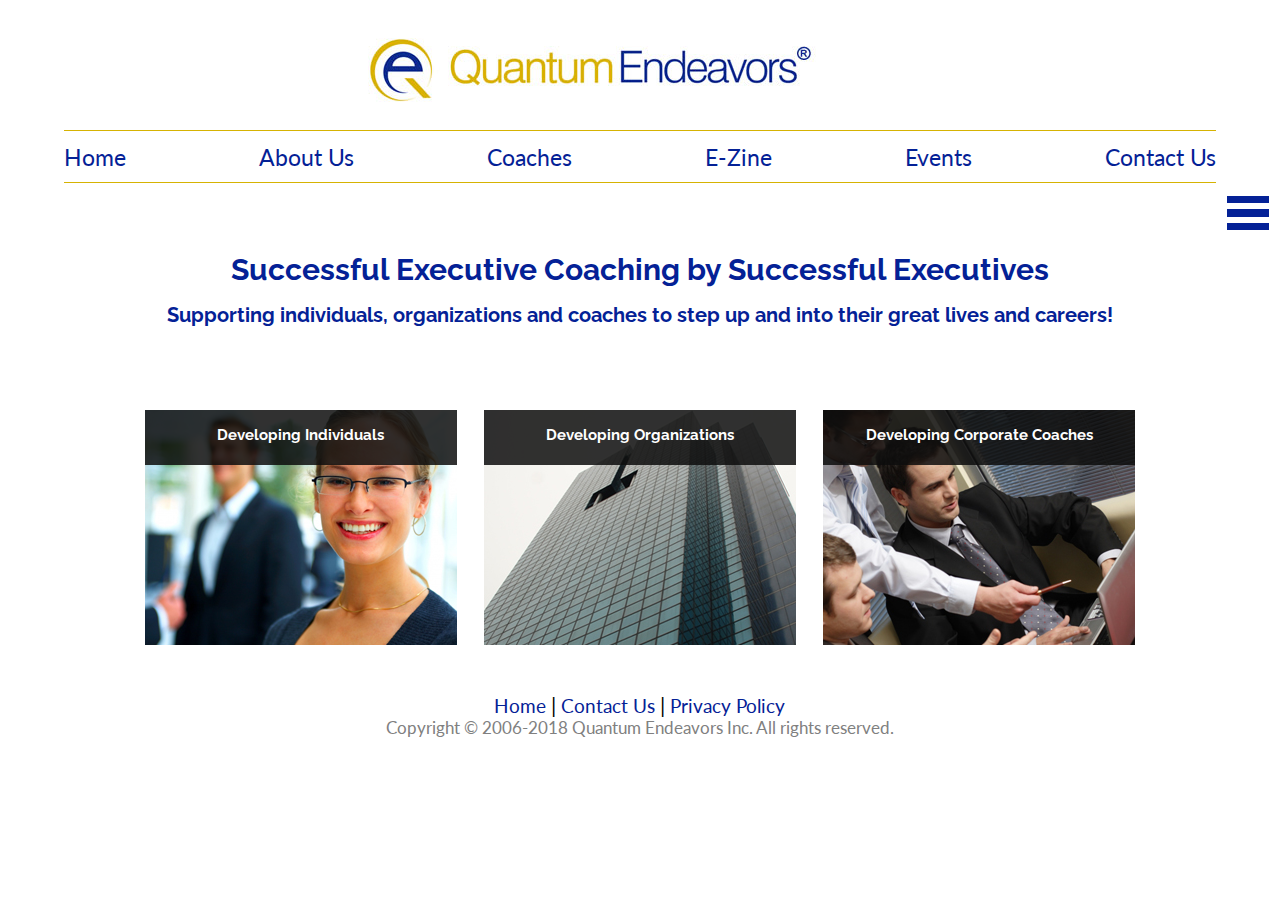
<file: index.html>
<!DOCTYPE html>
<html lang="en">
<head>
	<meta charset="utf-8">
	<meta name="viewport" content="width=device-width, initial-scale=1">
	<title>Quantum Endeavors | Home</title>
	<link rel="stylesheet" href="css/styles.css">
	<link rel="icon" href="qe-favicon.ico">

	<!-- SEO -->
	<meta name="keywords" content="Quantum Endeavors, QE, coaching, executive, leadership, workshop,
	development, consulting, Ann Farrell, certified coach, staff, coaches, contact us, executive coach,
	corporate coaching, corporate leadership, HR, human resources, emotional intelligence, team building,
	E-zine, newsletter, mailing list">
	<meta name="description" content="Successful Executive Coaching by Successful Executives
	Supporting individuals, organizations and coaches to step up and into their great lives and careers!">
</head>

<body>
<div id="index-page">
	<div class="logo">
		<a href="index.html"><img src="images/logo.png" alt=""></a>
	</div>


	<nav id="top-nav">
		<a href="index.html">Home</a>
		<a href="about.html">About Us</a>
		<a href="coaches.html">Coaches</a>
		<a href="ezine.html">E-Zine</a>
		<a href="events.html">Events</a>
		<a href="contact.html">Contact Us</a>
	</nav>

	<nav id="side-nav">

		<div id="hamburger" onclick="openNav()">
			<div class="burgerbar"></div>
			<div class="burgerbar"></div>
			<div class="burgerbar"></div>
		</div>

		<div id="side-nav-content" class="sidenav">
			<!-- javacsript:void(0) prevents page from reloading onclick -->
			<a href="javascript:void(0)" class="closebtn" onclick="closeNav()">>></a>

			<a href="about.html">About Us</a>
			<a href="coaches.html">Coaches</a>
			<a href="ezine.html">E-Zine</a>
			<a href="events.html">Events</a>
			<a href="contact.html">Contact Us</a>
			<div class="side-sub-nav">
				<a href="index.html">Home</a>
				<a class="sub-link" href="individuals.html">For Individuals</a>
				<a class="sub-link" href="orgnaizations.html">For Organizations</a>
				<a class="sub-link" href="corporate.html">For Coaches</a>
			</div>
			<a href="privacy.html">Privacy Policy</a>

		</div> <!-- end side-nav id -->
	</nav>



	<div id="splash">
		<h1>Successful Executive Coaching by Successful Executives</h1>
		<h2>Supporting individuals, organizations and coaches to step up and into their great lives and careers!</h2>
	</div> <!-- end splash id -->



	<div id="card-panel">
		<ul>
			<li><a href="individuals.html">
				<div id="content-ind">
					<h2>Developing Individuals</h2>
						<p>Supporting you to achieve your picture of success with all you need to make great
						leaps in your leadership, life and career - Living your great life doing your great work!</p>
				</div>
			</a></li>

			<li><a href="organizations.html">
				<div id="content-org">
					<h2>Developing Organizations</h2>
					<p>Supporting organizations to healthy high performance with services including
						One-on-one Executive & Leader Coaching, Leadership, Team & Culture Building Programs.</p>
				</div>
			</a></li>

			<li><a href="corporate.html">
				<div id="content-coa">
					<h2>Developing Corporate Coaches</h2>
					<p>Supporting Certified Coaches to success in coaching for Corporate and Organizations.
						Includes Quantum Endeavors Group and Licensed Coach Opportunities.</p>
				</div>
			</a></li>
		</ul>
	</div> <!-- end content-panel -->

	<footer>
		<a href="index.html">Home</a> | <a href="contact.html">Contact Us</a>
		| <a href="privacy.html">Privacy Policy</a><br>
		<p>Copyright &copy; 2006-2018 Quantum Endeavors Inc. All rights reserved.</p>
	</footer>

</div> <!-- ends pageWrap -->

<script src="scripts/scripts.js"></script>

</body>
</html>
</file>
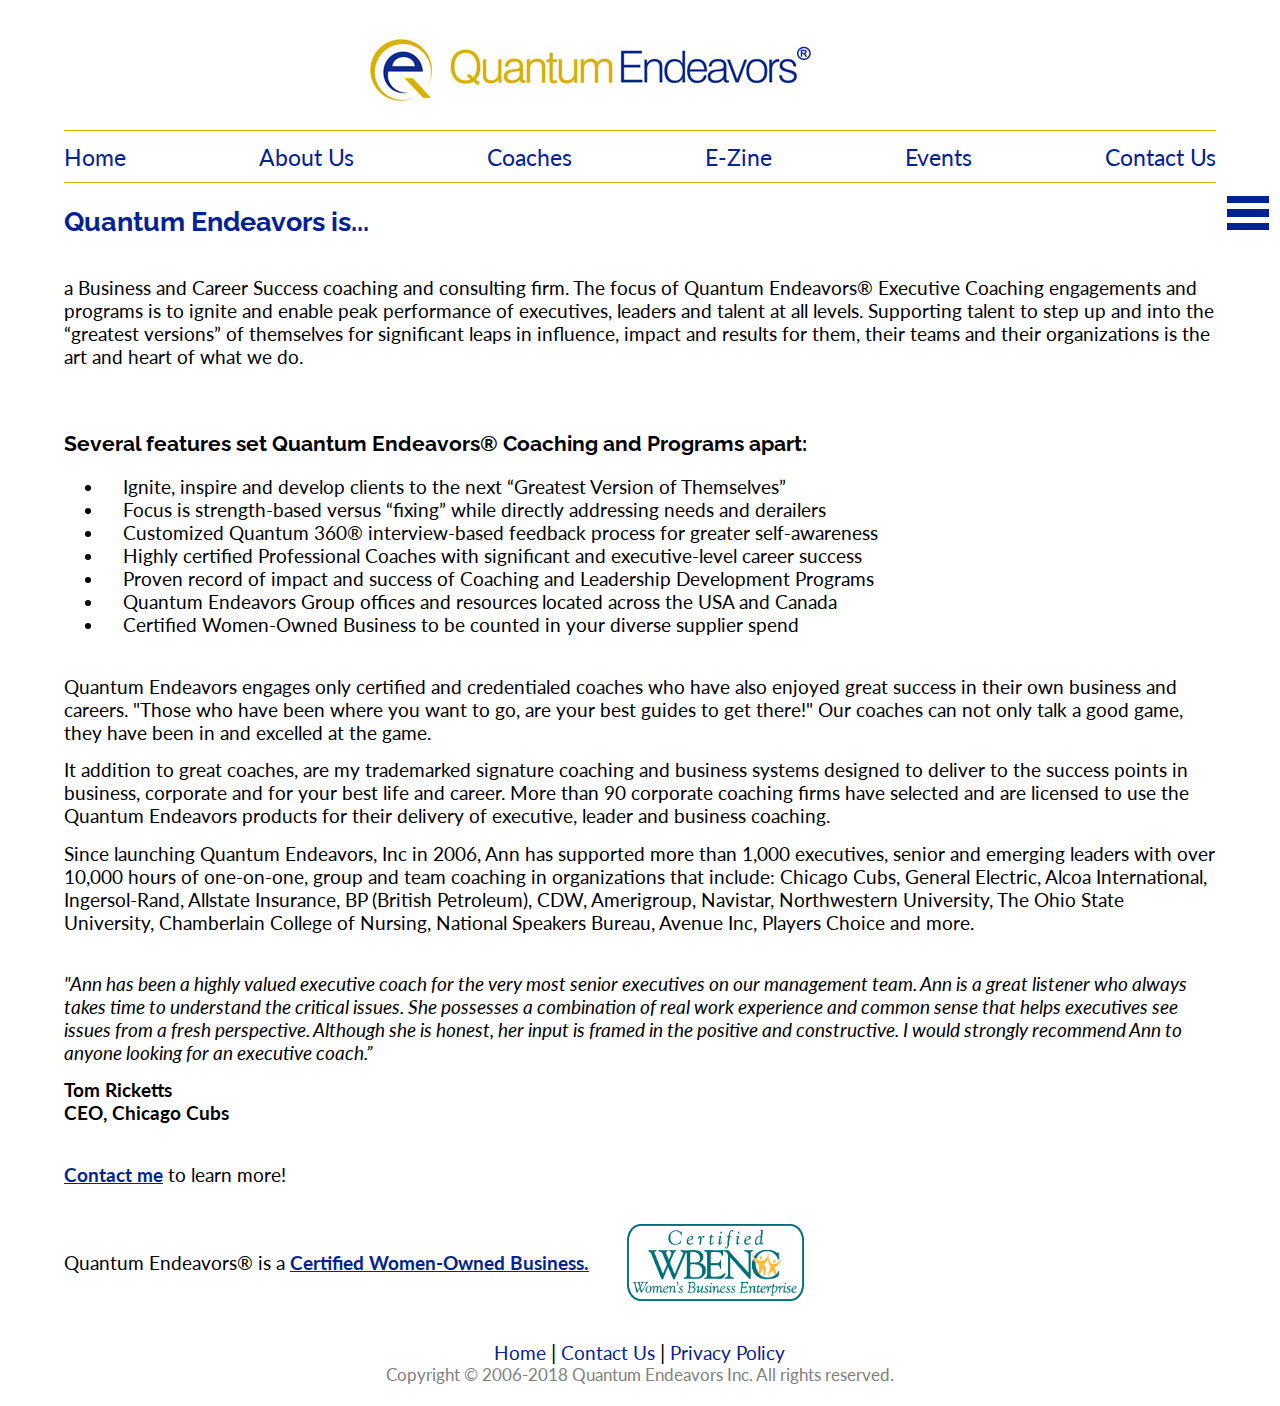
<file: about.html>
<!DOCTYPE html>
<html lang="en">
<head>
	<meta charset="utf-8">
	<meta name="viewport" content="width=device-width, initial-scale=1">
	<title>QE | About Us</title>
	<link rel="stylesheet" href="css/styles.css">
	<link rel="icon" href="qe-favicon.ico">

	<!-- SEO -->
	<meta name="keywords" content="Quantum Endeavors, QE, coaching, executive, leadership, workshop,
	development, consulting, Ann Farrell, certified coach, about">
	<meta name="description" content="Quantum Endeavors is a Business and Career Success coaching
	and consulting firm. The focus of Quantum Endeavors® Executive Coaching engagements and programs is
	to ignite and enable peak performance of executives, leaders and talent at all levels. Supporting
	talent to step up and into the “greatest versions” of themselves for significant leaps in influence,
	impact and results for them, their teams and their organizations is the art and heart of what we do.">
</head>

<body>
<div id="about-page">
	<div class="logo">
		<a href="index.html"><img src="images/logo.png" alt=""></a>
	</div>


	<nav id="top-nav">
		<a href="index.html">Home</a>
		<a href="about.html">About Us</a>
		<a href="coaches.html">Coaches</a>
		<a href="ezine.html">E-Zine</a>
		<a href="events.html">Events</a>
		<a href="contact.html">Contact Us</a>
	</nav>

	<nav id="side-nav">

		<div id="hamburger" onclick="openNav()">
			<div class="burgerbar"></div>
			<div class="burgerbar"></div>
			<div class="burgerbar"></div>
		</div>

		<div id="side-nav-content" class="sidenav">
			<!-- javacsript:void(0) prevents page from reloading onclick -->
			<a href="javascript:void(0)" class="closebtn" onclick="closeNav()">>></a>

			<a href="about.html">About Us</a>
			<a href="coaches.html">Coaches</a>
			<a href="ezine.html">E-Zine</a>
			<a href="events.html">Events</a>
			<a href="contact.html">Contact Us</a>
			<div class="side-sub-nav">
				<a href="index.html">Home</a>
				<a class="sub-link" href="individuals.html">For Individuals</a>
				<a class="sub-link" href="orgnaizations.html">For Organizations</a>
				<a class="sub-link" href="corporate.html">For Coaches</a>
			</div>
			<a href="privacy.html">Privacy Policy</a>

		</div> <!-- end side-nav id -->
	</nav>


	<article>
		<h1>Quantum Endeavors is...</h1>
		<section>
			<p>a Business and Career Success coaching and consulting firm. The focus of Quantum Endeavors® Executive Coaching
			engagements and programs is to ignite and enable peak performance of executives, leaders and talent at all levels.
			Supporting talent to step up and into the “greatest versions” of themselves for significant leaps in influence,
			impact and results for them, their teams and their organizations is the art and heart of what we do.</p>
		</section>

		<section>
			<h3>Several features set Quantum Endeavors® Coaching and Programs apart:</h3>
			<ul>
				<li>Ignite, inspire and develop clients to the next “Greatest Version of Themselves”</li>
				<li>Focus is strength-based versus “fixing” while directly addressing needs and derailers</li>
				<li>Customized Quantum 360® interview-based feedback process for greater self-awareness</li>
				<li>Highly certified Professional Coaches with significant and executive-level career success</li>
				<li>Proven record of impact and success of Coaching and Leadership Development Programs</li>
				<li>Quantum Endeavors Group offices and resources located across the USA and Canada</li>
				<li>Certified Women-Owned Business to be counted in your diverse supplier spend</li>
			</ul>
		</section>

		<section>
			<p>Quantum Endeavors engages only certified and credentialed coaches who have also enjoyed great success in
			their own business and careers. "Those who have been where you want to go, are your best guides to get there!"
			Our coaches can not only talk a good game, they have been in and excelled at the game.</p>

			<p>It addition to great coaches, are my trademarked signature coaching and business systems designed to deliver to the
			success points in business, corporate and for your best life and career.  More than 90 corporate coaching firms	have
			selected and are licensed to use the Quantum Endeavors products for their delivery of executive, leader and business coaching.</p>

			<p>Since launching Quantum Endeavors, Inc in 2006, Ann has supported more than 1,000 executives, senior and emerging leaders with
			over 10,000 hours of one-on-one, group and team coaching in organizations that include: Chicago Cubs, General Electric,
			Alcoa International, Ingersol-Rand, Allstate Insurance, BP (British Petroleum), CDW, Amerigroup, Navistar, Northwestern University,
			The Ohio State University, Chamberlain College of Nursing, National Speakers Bureau, Avenue Inc, Players Choice and more.</p>
		</section>

		<section>
			<p><i>"Ann has been a highly valued executive coach for the very most senior executives on our management team.
			Ann is a great listener who always takes time to understand the critical issues. She possesses a combination of
			real work experience and common sense that helps executives see issues from a fresh perspective. Although she is honest,
			her input is framed in the positive and constructive. I would strongly recommend Ann to anyone looking for an executive coach.”</i></p>
			<b>Tom Ricketts</b>
			<br><b>CEO, Chicago Cubs</b>
		</section>

		<section>
			<a href="contact.html">Contact me</a> to learn more!
		</section>

		<section class="wbe">
			<p>Quantum Endeavors® is a <a href="http://www.wbenc.org/">Certified Women-Owned Business.</a></p>
			<img id="wbe-logo" src="images/wbe.jpg" alt="Women's Business Enterprise Certification Logo">
		</section>
	</article>


	<footer>
		<a href="index.html">Home</a> | <a href="contact.html">Contact Us</a>
		| <a href="privacy.html">Privacy Policy</a><br>
		<p>Copyright &copy; 2006-2018 Quantum Endeavors Inc. All rights reserved.</p>
	</footer>

</div> <!-- ends pageWrap -->

<script src="scripts/scripts.js"></script>

</body>
</html>
</file>
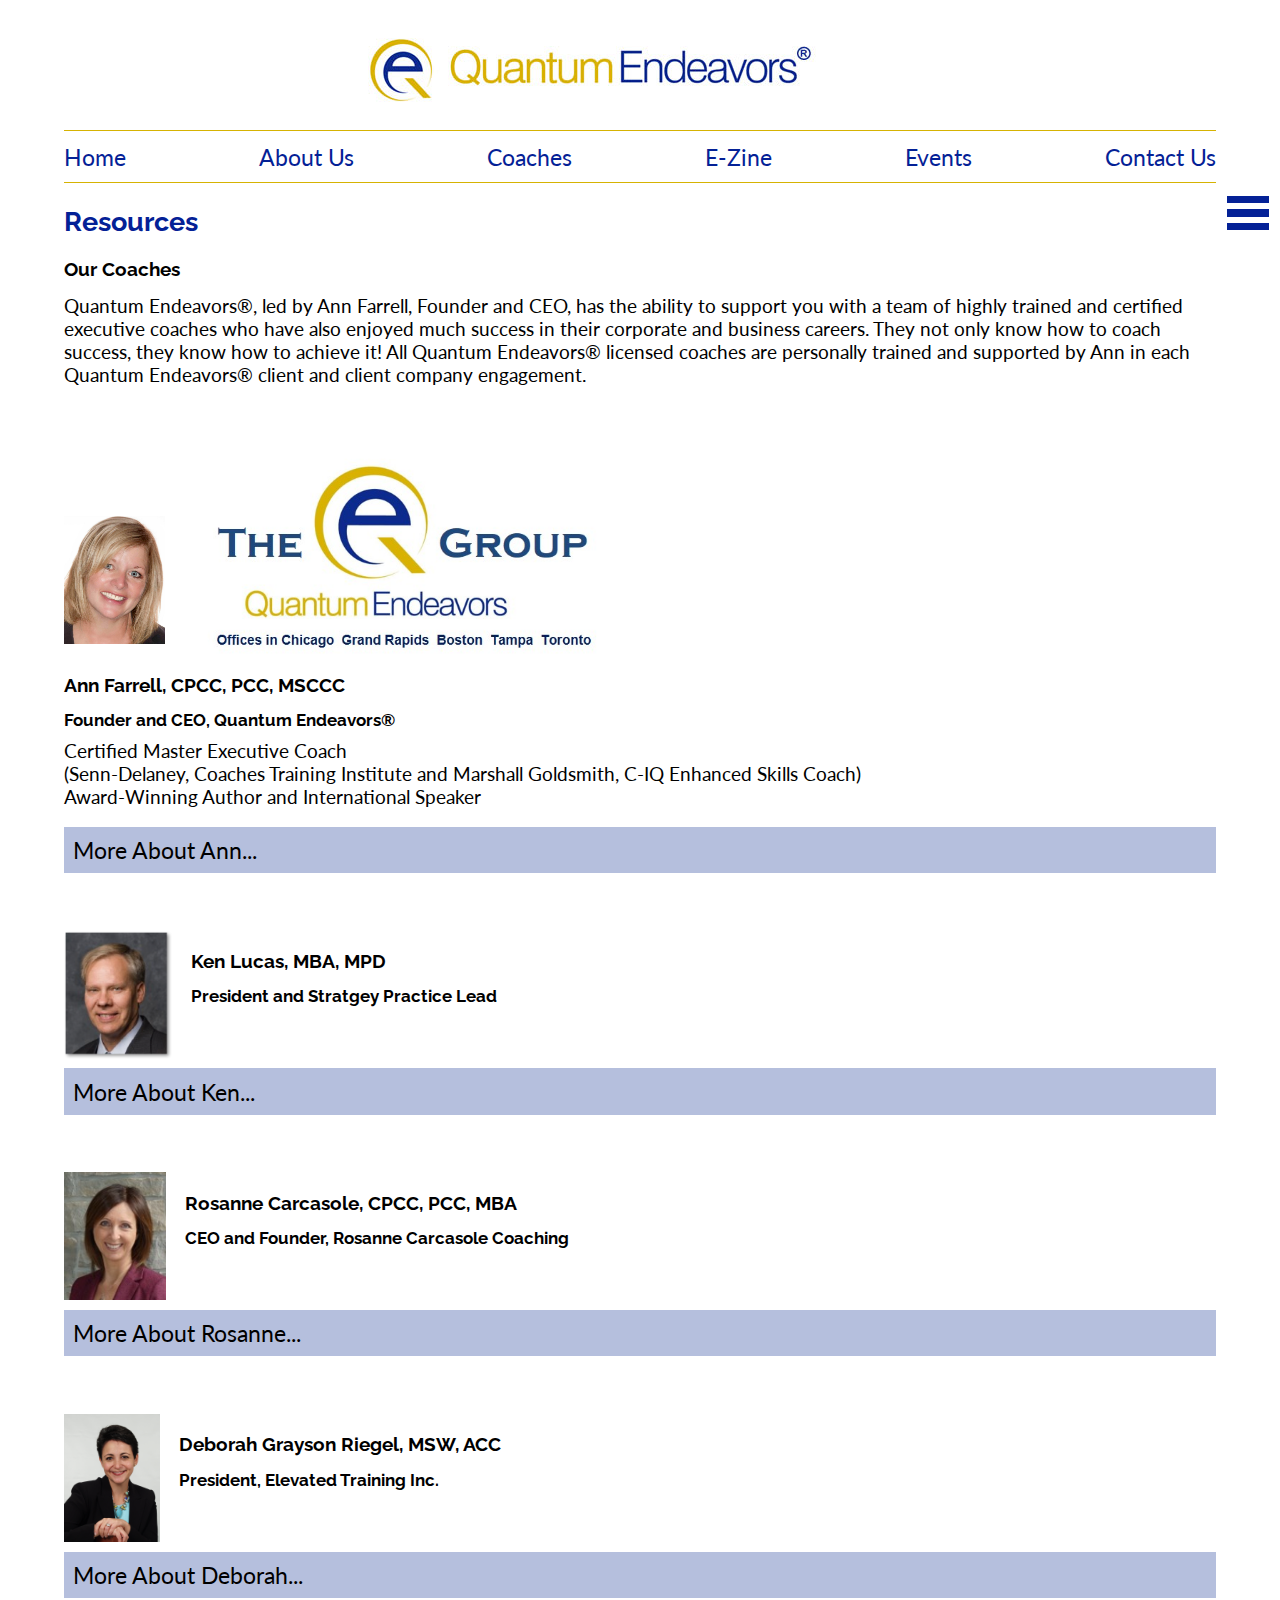
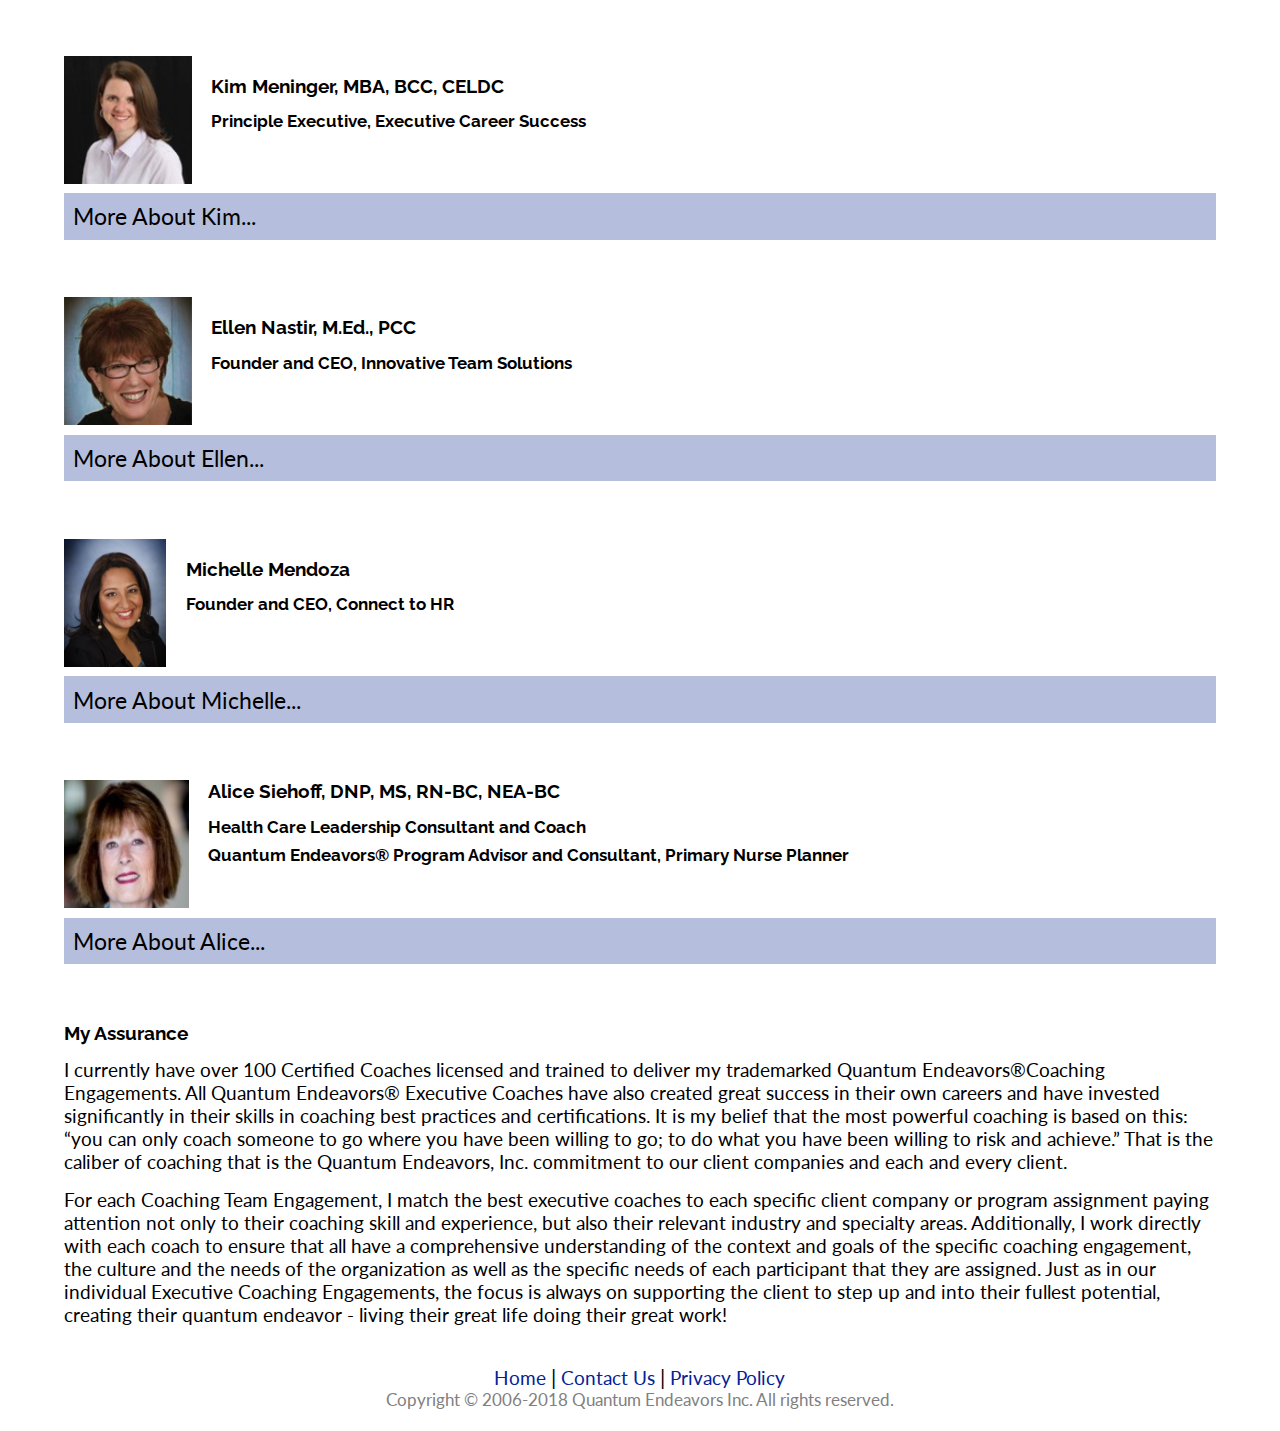
<file: coaches.html>
<!DOCTYPE html>
<html lang="en">
<head>
	<meta charset="utf-8">
	<meta name="viewport" content="width=device-width, initial-scale=1">
	<title>QE | Resources</title>
	<link rel="stylesheet" href="css/styles.css">
	<link rel="icon" href="qe-favicon.ico">

	<!-- SEO -->
	<meta name="keywords" content="Quantum Endeavors, QE, coaching, executive, leadership, workshop,
	development, consulting, Ann Farrell, certified coach, staff, coaches, resources, executive coach">
	<meta name="description" content="Quantum Endeavors engages only certified and credentialed coaches
	who have also enjoyed great success in their own business and careers.
	Our coaches can not only talk a good game, they have been in and excelled at the game.">
</head>

<body>
<div id="coaches-page">
	<div class="logo">
		<a href="index.html"><img src="images/logo.png" alt=""></a>
	</div>


	<nav id="top-nav">
		<a href="index.html">Home</a>
		<a href="about.html">About Us</a>
		<a href="coaches.html">Coaches</a>
		<a href="ezine.html">E-Zine</a>
		<a href="events.html">Events</a>
		<a href="contact.html">Contact Us</a>
	</nav>

	<nav id="side-nav">

		<div id="hamburger" onclick="openNav()">
			<div class="burgerbar"></div>
			<div class="burgerbar"></div>
			<div class="burgerbar"></div>
		</div>

		<div id="side-nav-content" class="sidenav">
			<!-- javacsript:void(0) prevents page from reloading onclick -->
			<a href="javascript:void(0)" class="closebtn" onclick="closeNav()">>></a>

			<a href="about.html">About Us</a>
			<a href="coaches.html">Coaches</a>
			<a href="ezine.html">E-Zine</a>
			<a href="events.html">Events</a>
			<a href="contact.html">Contact Us</a>
			<div class="side-sub-nav">
				<a href="index.html">Home</a>
				<a class="sub-link" href="individuals.html">For Individuals</a>
				<a class="sub-link" href="orgnaizations.html">For Organizations</a>
				<a class="sub-link" href="corporate.html">For Coaches</a>
			</div>
			<a href="privacy.html">Privacy Policy</a>

		</div> <!-- end side-nav id -->
	</nav>



	<article>
		<h1>Resources</h1>

		<section>
			<h2 style="padding-top: 0;">Our Coaches</h2>
			<p>Quantum Endeavors®, led by Ann Farrell, Founder and CEO, has the ability to support you with a team of
			highly trained and certified executive coaches who have also enjoyed much success in their  corporate
			and business careers. They not only know how to coach success, they know how to achieve it!
			All Quantum Endeavors® licensed coaches are personally trained and supported by Ann in each Quantum Endeavors®
			client and client company engagement.</p>
		</section>

		<section>
			<figure id="ann">
				<img src="images/ann-farrell.jpg" alt="Photo of Ann Farrell">
					<img id="qe-group" src="images/qe-group-logo.jpg" alt="QE Group Logo">
				<figcaption>
					<h2>Ann Farrell, CPCC, PCC, MSCCC</h2>
					<h3>Founder and CEO, Quantum Endeavors®</h3>
					<p>Certified Master Executive Coach
					<br>(Senn-Delaney, Coaches Training Institute and Marshall Goldsmith, C-IQ Enhanced Skills Coach)
					<br>Award-Winning Author and International Speaker</p>
				</figcaption>
			</figure>

			<div class="expandable">
				<button class="expandbtn"><h4>More About Ann...</h4></button>
				<div class="expand-content">
					<p>A highly trained and Certified Master Executive Coach, Ann leverages her impressive corporate experience of creating
					success, with her coaching skills to ignite high performance in people, teams and organizations through “In-Powerment”.
					Her passion for supporting people to fully step into their best is at the heart of her success. As the only woman to
					rise from entry level to the top of the house in the 150-year history of her Fortune 200 company, she combines 30-years
					of corporate experience leading groups as large as 5,000 and budgets as big as $8 billion with coaching best practices to
					support her clients to achieve breakthrough results. Her work has earned her a 100% client-company re-engagement rate.
					Ann has coached more than 1,000 for more than 10,000 hours with executives, senior and emerging leaders in organizations
					including: Fortune 100 - 500 Companies; a major-league sports team; academic Institutions; partners and small businesses.</p>

					<p>In addition to her corporate experience creating success, Ann is widely trained and certified in key industry coaching best
					practices which includes Certified Master Executive Coach by Senn- Delaney (1998);
					<a href="www.coactive.com" style="font-weight: normal">Certified Professional Co-Active Coach</a> (2006);
					Marshall Goldsmith Certified Master Stakeholder Centered Coach (2014); C-IQ Enhanced Skills Coach Training (2016) and is also
					Credentialed by the <a style="font-weight: normal" href="https://coachfederation.org/">International Coach Federation</a>. She
					has trained and Licensed 100 Quantum Endeavors ® coaches, all who have also achieved significant success in their own careers,
					and are an extraordinary resource for our clients and our client companies.</p>

					<p>She currently calls both Winfield, Illinois and Whitehall, MI home and offers Executive Retreats in both plus Waitsfield, Vermont
					and Charleston and Hilton Head, South Carolina; creating her Quantum Endeavor - living your great life doing your great work -
					with her husband, Ken Lucas.</p>
				</div> <!-- end expand-content -->
			</div> <!-- end expandable outer div -->
		</section> <!-- end Ann Farrell section -->


		<section>
			<figure>
				<img src="images/ken-lucas.jpg" alt="Photo of Ken Lucas">
				<figcaption>
					<h2>Ken Lucas, MBA, MPD</h2>
					<h3>President and Stratgey Practice Lead</h3>
				</figcaption>
			</figure>

			<div class="expandable">
				<button class="expandbtn"><h4>More About Ken...</h4></button>
				<div class="expand-content">
					<p>Leveraging a successful career as a business strategy and product development executive, Ken joined the Quantum Endeavors® team
					to lead and expand the strategy and execution related products and services portfolio. This expansion builds upon the leading
					executive, leadership and business success coaching and consulting for which Quantum Endeavors is widely recognized.</p>

					<p>Over the course of his career, whether leading company engagements with major global strategy firms, working to gain alignment
					across the executive staff, or deploying strategy through the organization, he took the intimidation and complexity out of
					“strategy”. His experience enables him to tailor industry best practices to create the right solution for your specific business.</p>
					<p>In addition to strategy, previous experience includes alliances and partnership management, leading the transformation to world-class
					structured product development processes, hands-on experience leading major vehicle and engine programs, plus manufacturing, sales,
					marketing and systems implementation.</p>

					<p>Ken has an M.S. Product Design and Development from Northwestern University, an M.B.A. from Indiana University and a B.S. Operations
					Management from the University of Tennessee. He also teaches Product Design and Development at Benedictine University in Lisle, IL.
					Ken calls both Winfield, Illinois and Whitehall, MI home with his wife Ann Farrell.</p>
				</div> <!-- end expand-content -->
			</div> <!-- end expandable outer div -->
		</section> <!-- end Ken Lucas section -->


		<section>
			<figure>
				<img src="images/rosanne-carcasole.jpg" alt="Photo of Rosanne Carcasole">
				<figcaption>
					<h2>Rosanne Carcasole, CPCC, PCC, MBA</h2>
					<h3>CEO and Founder, Rosanne Carcasole Coaching</h3>
				</figcaption>
			</figure>

			<div class="expandable">
				<button class="expandbtn"><h4>More About Rosanne...</h4></button>
				<div class="expand-content">
					<p>An Executive and Leadership Coach, Rosanne has a strong track record in supporting leaders reach their full potential, both at work
					and in their whole life. This allows them to significantly improve their performance and results.</p>

					<p>The key to Rosanne's success is that she supports her clients in showing up at their very best. She helps them eliminate roadblocks
					and create breakthroughs in both skills and mindset. Her leadership model encourages her clients to enhance their emotional
					intelligence, relationship skills, building employee engagement, leadership presence and other business success skills.
					In addition, Rosanne has worked extensively with her clients in the areas of Positive Intelligence and Saboteurs.</p>

					<p>A former Marketing Director, Rosanne has 20 plus years of business experience and brings her clients the benefit of her real-world
					experience. Her coaching designations include PCC and CPCC, and she holds a BComm and an MBA. Rosanne has worked with Ann at Quantum
					Endeavors, Inc. since her launch as a coach in 2008. Rosanne lives in Toronto, Canada.</p>
				</div> <!-- end expand-content div -->
			</div> <!-- end expandable outer div -->
		</section> <!-- end Rosanne Carcasole section -->



		<section>
			<figure>
				<img src="images/deborah-grayson.jpg" alt="Photo of Deborah-Grayson-Riegel">
				<figcaption>
					<h2>Deborah Grayson Riegel, MSW, ACC</h2>
					<h3>President, Elevated Training Inc.</h3>
				</figcaption>
			</figure>

			<div class="expandable">
				<button class="expandbtn"><h4>More About Deborah...</h4></button>
				<div class="expand-content">
					<p>Deborah Grayson Riegel, MSW, ACC, is the President of Elevated Training, Inc, a consulting company dedicated to helping clients
					identify and implement behavior and communication skill changes that lead to individual, interpersonal and organizational success.
					Deborah is highly regarded as a dynamic, creative and results-driven speaker, executive coach, and facilitator. Her unbeatable
					combination of training expertise and energetic presentation style has helped her develop, design and deliver countless
					presentations, programs and workshops that get participants excited, inspired and compelled to perform at a superior level.</p>

					<p>Deborah’s clients range from Fortune 100 companies to small start-ups, and span the industries from financial services, health
					care and advertising to law, government and non-profits. Her clients include American Express, Monster Worldwide, NASDAQ, Pfizer,
					and the United States Army. Deborah has trained and spoken to audiences in Europe, Asia and North America, and serves as visiting
					Professor of Executive Communication for the Beijing International MBA program at Peking University, China.</p>

					<p>Deborah began her career as a speaker and presentation skills coach at age 17, when she beat several hundred high school students
					across the United States to win First Place as the National Champion in public speaking and speech writing.  Deborah is a now
					conference speaker for the American Society of Training and Development and for Training Magazine. Deborah was awarded membership
					into the eliteNational Speakers Association, and is a credentialed member of the International Coach Federation. In addition,
					Deborah is a graduate of Coach U ., the Coaches Training Institute and is a Certified DiSC ® Practitioner.</p>

					<p>While earning her Bachelor’s Degree from the University of Michigan- Ann Arbor, and her Master’s Degree from Columbia University,
					Deborah toured the United States in an improvisational comedy troupe and has made several television appearances.</p>
				</div>
			</div>
		</section> <!-- end Deborah section -->


		<section>
			<figure>
				<img src="images/kim-meninger.jpg" alt="Photo of Kim Meninger">
				<figcaption>
					<h2>Kim Meninger, MBA, BCC, CELDC</h2>
					<h3>Principle Executive, Executive Career Success</h3>
				</figcaption>
			</figure>

			<div class="expandable">
				<button class="expandbtn"><h4>More About Kim...</h4></button>
				<div class="expand-content">
					<p>Kim Meninger coaches current and aspiring executives to advance their leadership roles and reach their full potential.
					As a certified career and executive leadership development coach, Kim guides executives with a deceptively simple premise:
					Lead from where you are. In other words, with the right mindset and approach, everyone, regardless of level or title, has
					the potential to become a great leader.</p>

					<p>Kim has coached hundreds of clients and presented on career advancement and leadership topics to corporate and academic
					audiences. She is regularly sought to train, coach, and mentor current and future business leaders on the art and science
					of leadership, including strategy development, effective communication, team building and change management. In this role,
					she manages all aspects of business ownership, including strategic planning, financial strategy, marketing, and client attraction.
					Kim believes fundamentally that everyone drives their own careers.</p>

					<p>Prior to formalizing her leadership coaching expertise, she held a variety of cross-functional leadership roles in the high-tech
					industry where she interfaced with all levels and departments, both internally and externally. With EMC, she developed a broad view
					of the political and organizational forces that drive large corporate organizations and was able to successfully navigate these
					dynamics. Based on her relationship building expertise, Kim was tapped by EMC’s Inside Sales leadership to create a channel sales
					team where she coached an underperforming group of former sales associates into a crack organization of relationship managers, all
					by maximizing their inherent strengths. She earned the prestigious EMC President’s Award for her inimitable contribution to the
					organization. Thus, with credibility borne of corporate experience, training, and talent, Kim proudly works with new and veteran
					executives seeking to grow into their power and embrace their leadership roles.</p>
				</div>
			</div>
		</section> <!-- end Kim Meninger section -->


		<section>
			<figure>
				<img src="images/ellen-nastir.jpg" alt="Photo of Ellen Nastir">
				<figcaption>
					<h2>Ellen Nastir, M.Ed., PCC</h2>
					<h3>Founder and CEO, Innovative Team Solutions</h3>
				</figcaption>
			</figure>

			<div class="expandable">
				<button class="expandbtn"><h4>More About Ellen...</h4></button>
				<div class="expand-content">
					<p>After nine years of growth in the training and coaching world, Ellen Nastir’s professional programs have evolved into Innovative
					Team Solutions. Working hand-in-hand with office teams, business owners and office managers, Ellen helps organizations and small
					businesses create more positive and cohesive work environments. From her early days teaching hearing-impaired children (and their
					parents) to her current work in training and development, the common thread remains - communication and education.</p>

					<p>Ellen’s expertise is developing people-skills to complement technical skills and abilities. With improvements in those areas,
					her clients achieve increased productivity and retention as well as stronger c ommunication skills, problem-solving and conflict
					resolution. She helps people to better understand themselves and the perspectives of others, as well as leading team meetings
					for professional and personal development. As a result, her clients report increased customer satisfaction, higher retention rates
					and greater profitability.</p>

					<p>Her background in training and development, entrepreneurial sales and operations provides her with a unique perspective on
					resolving challenges and maximizing the opportunities that can be realized with teams. She is a coach, trainer and consultant
					who brings real life experience into her client engagements.</p>

					<p>Ellen has a BA from University of Florida, and a M. Ed from University of North Florida, M; Certifications include Coaches
					Training Institute, CPCC, Center for Right Relationship – Organization and Relationship Systems Coaching and Positive
					Psychology Certification with Tal Ben-Shahar.</p>
				</div>
			</div>
		</section> <!-- end Ellen Nastir section -->


		<section>
			<figure>
				<img src="images/michelle-mendoza.jpg" alt="Photo of Michelle Mendoza">
				<figcaption>
					<h2>Michelle Mendoza</h2>
					<h3>Founder and CEO, Connect to HR</h3>
				</figcaption>
			</figure>

			<div class="expandable">
				<button class="expandbtn"><h4>More About Michelle...</h4></button>
				<div class="expand-content">
					<p>Michelle Mendoza, founder of Connect to HR, is a seasoned Executive and Consultant dedicated to helping small and mid-size
					companies maximize their most important resource – their people. Connect to HR is a boutique Consulting firm offering a broad
					range of HR and Executive consulting services, customized to meet the unique needs of each organization.</p>

					<p>Michelle’s professional background includes corporate and consulting experience across a variety of industries, including
					pharmaceuticals, medical devices and high-tech. She has held senior-level roles at Intuit, Johnson & Johnson, and KLA Tencor,
					and has consulted with a number of corporations, including Apple and Veritas. She is also a trusted executive adviser to
					start-ups, privately held businesses, franchises, nonprofits and foundations.</p>

					<p>With experience in all areas of Human Resources, Michelle offers her clients the ability to develop and manage the entire
					HR function, including recruitment and hiring, workforce planning, employee relations, talent management, legal compliance
					and terminations. As an Executive Coach, Michelle provides executives and business owners with guidance and support in the
					transformation of their organizations, and in the achievement of their personal goals.</p>

					<p>Michelle is bilingual in English and Spanish, and can assist companies who have employees for whom English is a second language.
					She also supports the development of mentoring groups in corporations, and has developed and implemented mentoring programs to
					support the growth of its members.</p>
				</div>
			</div>
		</section> <!-- end Michelle Mendoza section -->


		<section id="alice">
			<figure>
				<img src="images/alice-siehoff.jpg" alt="Photo of Alice Sierhoff">
				<figcaption>
					<h2>Alice Siehoff, DNP, MS, RN-BC, NEA-BC</h2>
					<h3>Health Care Leadership Consultant and Coach</h3>
					<h3>Quantum Endeavors® Program Advisor and Consultant, Primary Nurse Planner</h3>
				</figcaption>
			</figure>

			<div class="expandable">
				<button class="expandbtn"><h4>More About Alice...</h4></button>
				<div class="expand-content">
					<p>With over 30 years of experience in health care, Alice has held numerous leadership positions in clinical and academic
					settings. She has extensive teaching and curriculum development experience.</p>

					<p>With a passion for nursing education, team building, ongoing professional development, and coaching leaders for impact;
					Alice leverages the strengths of individuals, teams, and organizations to implement and sustain best-practice innovation.
					Alice is able to identify opportunities to develop and implement new processes to prepare for change and transition.
					Her experience includes leading change and transition during the redesign/improvement of nurse education functions across
					large organizations, oversight of an award-winning nurse orientation program, and engagement of multiple stakeholders.</p>

					<p>Alice is a transformational leader with strategic vision, ability to influence, knowledge of clinical and academic practice,
					and strong experience related to professional nursing education and practice. She has excellent relationship-building skills
					and the ability to inspire and motivate others to execute for excellence.</p>

					<p>Alice earned a Doctor of Nursing Practice Degree from University of Illinois-Chicago and Master and Bachelor of Science Degrees
					in Nursing from Northern Illinois University. Alice has been a registered nurse for over 30 years. She is board-certified by the
					American Nurses Credentialing Center both in Nursing Professional Development and Nurse Executive-Advanced. In addition, Alice is
					certified in Leading Organizational Transition through Linkage/Williams Bridges Associates and a Certified Spiritual Director.
					Alice is an author, speaker, and retreat facilitator. As of January 2017, Alice also serves as a Visiting Professor in the DNP
					program at Chamberlain College of Nursing Practicum Courses 702,705,707,709.</p>
				</div>
			</div>
		</section> <!-- end of ALice section -->

		<section>
			<h2>My Assurance</h2>

			<p>I currently have over 100 Certified Coaches licensed and trained to deliver my trademarked Quantum Endeavors®Coaching Engagements.
			All Quantum Endeavors® Executive Coaches have also created great success in their own careers and have invested significantly in
			their skills in coaching best practices and certifications. It is my belief that the most powerful coaching is based on this:
			“you can only coach someone to go where you have been willing to go; to do what you have been willing to risk and achieve.”
			That is the caliber of coaching that is the Quantum Endeavors, Inc. commitment to our client companies and each and every client.</p>

			<p>For each Coaching Team Engagement, I match the best executive coaches to each specific client company or program assignment
			paying attention not only to their coaching skill and experience, but also their relevant industry and specialty areas.
			Additionally,	I work directly with each coach to ensure that all have a comprehensive understanding of the context and goals of the
			specific coaching engagement, the culture and the needs of the organization as well as the specific needs of each participant that
			they are assigned. Just as in our individual Executive Coaching Engagements, the focus is always on supporting the client to step
			up and into their fullest potential, creating their quantum endeavor - living their great life doing their great work!</p>
		</section>
	</article>


	<footer>
		<a href="index.html">Home</a> | <a href="contact.html">Contact Us</a>
		| <a href="privacy.html">Privacy Policy</a><br>
		<p>Copyright &copy; 2006-2018 Quantum Endeavors Inc. All rights reserved.</p>
	</footer>

</div> <!-- ends pageWrap -->

<script src="scripts/scripts.js"></script>

</body>
</html>
</file>
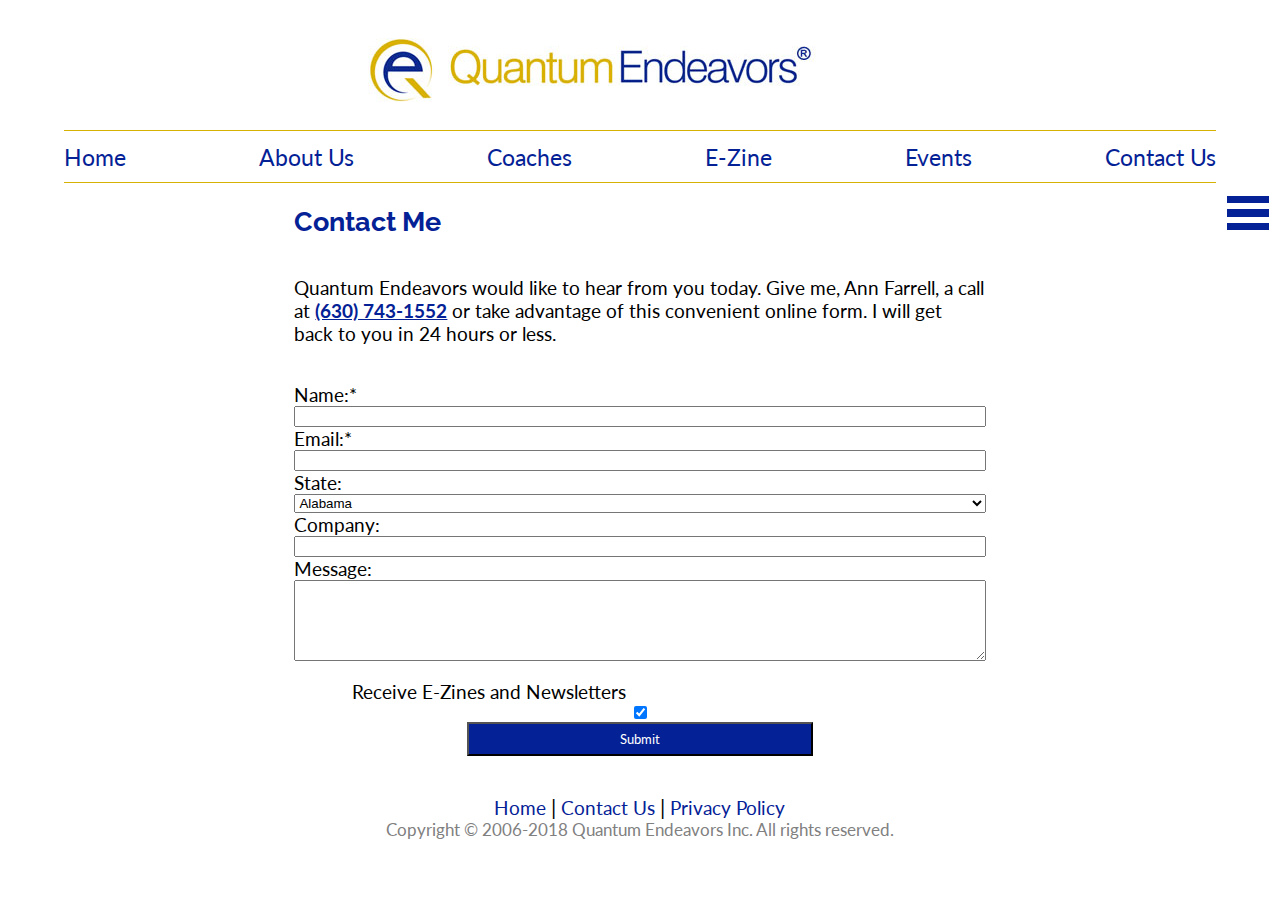
<file: contact.html>
<!DOCTYPE html>
<html lang="en">
<head>
	<meta charset="utf-8">
	<meta name="viewport" content="width=device-width, initial-scale=1">
	<title>QE | Contact Us</title>
	<link rel="stylesheet" href="css/styles.css">
	<link rel="icon" href="qe-favicon.ico">

	<!-- SEO -->
	<meta name="keywords" content="Quantum Endeavors, QE, coaching, executive, leadership, workshop,
	development, consulting, Ann Farrell, certified coach, staff, coaches, contact us, executive coach">
	<meta name="description" content="Quantum Endeavors would like to hear from you today. Contact Ann
	Farrell, CEO of Quantum Endeavors through this convenient online form.">
</head>

<body>
<div id="contact-page">
	<div class="logo">
		<a href="index.html"><img src="images/logo.png" alt=""></a>
	</div>


	<nav id="top-nav">
		<a href="index.html">Home</a>
		<a href="about.html">About Us</a>
		<a href="coaches.html">Coaches</a>
		<a href="ezine.html">E-Zine</a>
		<a href="events.html">Events</a>
		<a href="contact.html">Contact Us</a>
	</nav>

	<nav id="side-nav">

		<div id="hamburger" onclick="openNav()">
			<div class="burgerbar"></div>
			<div class="burgerbar"></div>
			<div class="burgerbar"></div>
		</div>

		<div id="side-nav-content" class="sidenav">
			<!-- javacsript:void(0) prevents page from reloading onclick -->
			<a href="javascript:void(0)" class="closebtn" onclick="closeNav()">>></a>

			<a href="about.html">About Us</a>
			<a href="coaches.html">Coaches</a>
			<a href="ezine.html">E-Zine</a>
			<a href="events.html">Events</a>
			<a href="contact.html">Contact Us</a>
			<div class="side-sub-nav">
				<a href="index.html">Home</a>
				<a class="sub-link" href="individuals.html">For Individuals</a>
				<a class="sub-link" href="orgnaizations.html">For Organizations</a>
				<a class="sub-link" href="corporate.html">For Coaches</a>
			</div>
			<a href="privacy.html">Privacy Policy</a>

		</div> <!-- end side-nav id -->
	</nav>



	<article>
		<h1>Contact Me</h1>
		<section>
			<p>Quantum Endeavors would like to hear from you today. Give me, Ann Farrell, a call at
			<a href="tel:6307431552">(630) 743-1552</a> or take advantage of this convenient online form.
			I will get back to you in 24 hours or less.</p>
		</section>

		<section>
			<form action="thankyou.html" target="_parent">

				<p>Name:*</p>
				<input type="text" name="name" value="" required>

				<p>Email:*</p>
				<input type="email" name="email" value="" required>

				<p>State:</p>
				<select name="state" value="MI">
				  <option value="AL">Alabama</option>
				  <option value="AK">Alaska</option>
				  <option value="AZ">Arizona</option>
				  <option value="AR">Arkansas</option>
				  <option value="CA">California</option>
				  <option value="CO">Colorado</option>
				  <option value="CT">Connecticut</option>
				  <option value="DE">Delaware</option>
				  <option value="FL">Florida</option>
				  <option value="GA">Georgia</option>
				  <option value="HI">Hawaii</option>
				  <option value="ID">Idaho</option>
				  <option value="IL">Illinois</option>
				  <option value="IN">Indiana</option>
				  <option value="IA">Iowa</option>
				  <option value="KS">Kansas</option>
				  <option value="KY">Kentucky</option>
				  <option value="LA">Louisiana</option>
				  <option value="ME">Maine</option>
				  <option value="MD">Maryland</option>
				  <option value="MA">Massachusetts</option>
				  <option value="MI">Michigan</option>
				  <option value="MN">Minnesota</option>
				  <option value="MS">Mississippi</option>
				  <option value="MO">Missouri</option>
				  <option value="MT">Montana</option>
				  <option value="NE">Nebraska</option>
				  <option value="NV">Nevada</option>
				  <option value="NH">New Hampshire</option>
				  <option value="NJ">New Jersey</option>
				  <option value="NM">New Mexico</option>
				  <option value="NY">New York</option>
				  <option value="NC">North Carolina</option>
				  <option value="ND">North Dakota</option>
				  <option value="OH">Ohio</option>
				  <option value="OK">Oklahoma</option>
				  <option value="OR">Oregon</option>
				  <option value="PA">Pennsylvania</option>
				  <option value="RI">Rhode Island</option>
				  <option value="SC">South Carolina</option>
				  <option value="SD">South Dakota</option>
				  <option value="TN">Tennessee</option>
				  <option value="TX">Texas</option>
				  <option value="UT">Utah</option>
				  <option value="VT">Vermont</option>
				  <option value="VA">Virginia</option>
				  <option value="WA">Washington</option>
				  <option value="WV">West Virginia</option>
				  <option value="WI">Wisconsin</option>
				  <option value="WY">Wyoming</option>
				</select>

				<p>Company:</p>
				<input type="text" name="company" value="">

				<p>Message:</p>
				<textarea name="message" rows="5">
				</textarea>

				<p class="inline-chkbx">Receive E-Zines and Newsletters</p>
				<input class="chkbx" type="checkbox" name="mailing-list-chkbx" value="yes" checked>

				<input class="button" type="submit" value="Submit">
			</form>
		</section>
	</article>

	<footer>
		<a href="index.html">Home</a> | <a href="contact.html">Contact Us</a>
		| <a href="privacy.html">Privacy Policy</a><br>
		<p>Copyright &copy; 2006-2018 Quantum Endeavors Inc. All rights reserved.</p>
	</footer>

</div> <!-- ends pageWrap -->

<script src="scripts/scripts.js"></script>

</body>
</html>
</file>
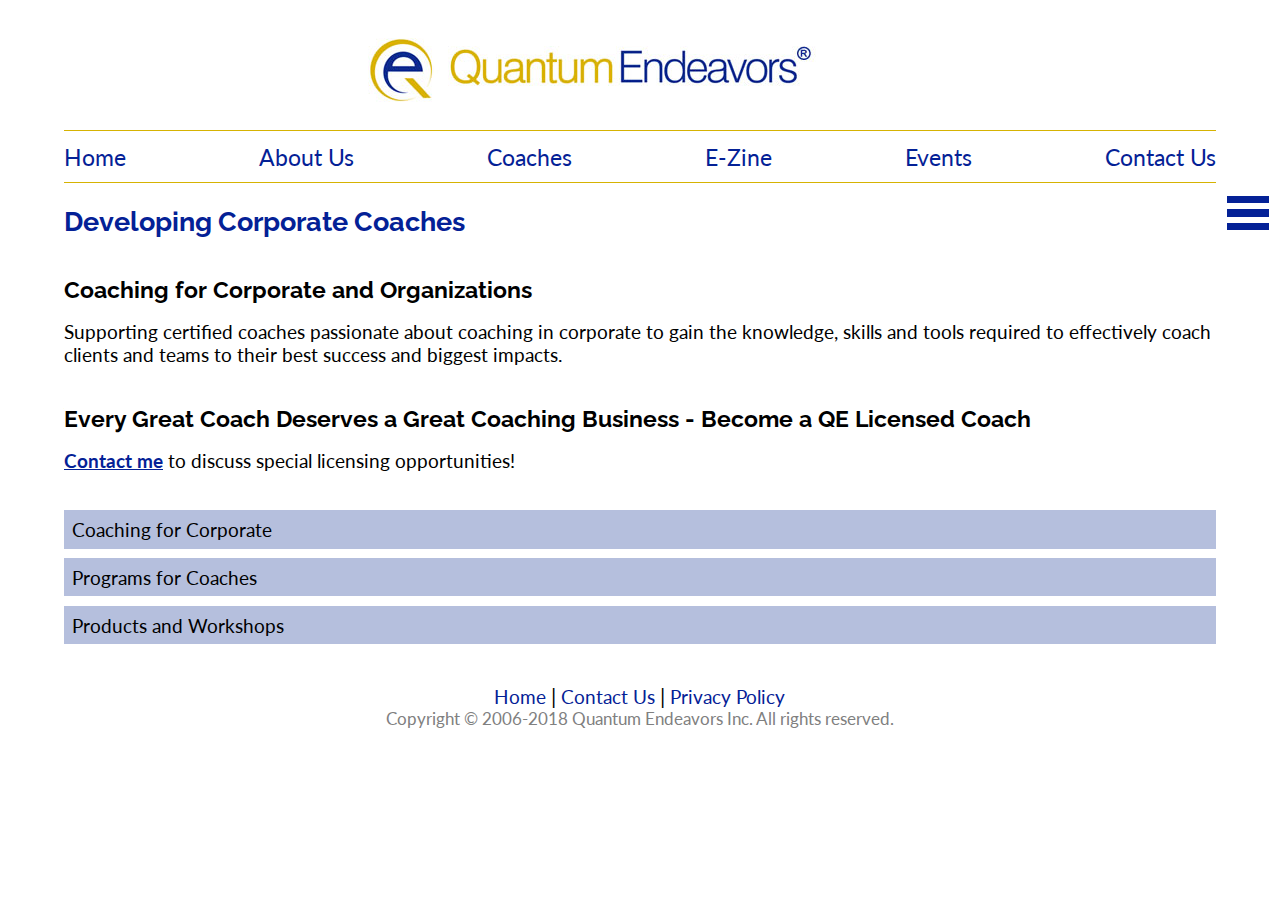
<file: corporate.html>
<!DOCTYPE html>
<html lang="en">
<head>
	<meta charset="utf-8">
	<meta name="viewport" content="width=device-width, initial-scale=1">
	<title>QE | Coach Development</title>
	<link rel="stylesheet" href="css/styles.css">
	<link rel="icon" href="qe-favicon.ico">

	<!-- SEO -->
	<meta name="keywords" content="Quantum Endeavors, QE, coaching, executive, leadership, workshop,
	development, consulting, Ann Farrell, certified coach, staff, coaches, contact us, executive coach,
	corporate coaching, corporate leadership, HR, human resources, emotional intelligence, team building">
	<meta name="description" content="Supporting certified coaches passionate about coaching in corporate
	to gain the knowledge, skills and tools required to effectively coach clients and teams to their best
	success and biggest impacts. Learn about how you can become a QE Licensed Coach!">
</head>

<body>
<div id="corporate-page">
	<div class="logo">
		<a href="index.html"><img src="images/logo.png" alt=""></a>
	</div>


	<nav id="top-nav">
		<a href="index.html">Home</a>
		<a href="about.html">About Us</a>
		<a href="coaches.html">Coaches</a>
		<a href="ezine.html">E-Zine</a>
		<a href="events.html">Events</a>
		<a href="contact.html">Contact Us</a>
	</nav>

	<nav id="side-nav">

		<div id="hamburger" onclick="openNav()">
			<div class="burgerbar"></div>
			<div class="burgerbar"></div>
			<div class="burgerbar"></div>
		</div>

		<div id="side-nav-content" class="sidenav">
			<!-- javacsript:void(0) prevents page from reloading onclick -->
			<a href="javascript:void(0)" class="closebtn" onclick="closeNav()">>></a>

			<a href="about.html">About Us</a>
			<a href="coaches.html">Coaches</a>
			<a href="ezine.html">E-Zine</a>
			<a href="events.html">Events</a>
			<a href="contact.html">Contact Us</a>
			<div class="side-sub-nav">
				<a href="index.html">Home</a>
				<a class="sub-link" href="individuals.html">For Individuals</a>
				<a class="sub-link" href="orgnaizations.html">For Organizations</a>
				<a class="sub-link" href="corporate.html">For Coaches</a>
			</div>
			<a href="privacy.html">Privacy Policy</a>

		</div> <!-- end side-nav id -->
	</nav>



	<article> <!-- main page article -->
		<h1>Developing Corporate Coaches</h1>

		<section>
		<h2>Coaching for Corporate and Organizations</h2>
		<p>Supporting certified coaches passionate about coaching in corporate to gain the knowledge, skills and
			tools required to effectively coach clients and teams to their best success and biggest impacts.</p>
		</section>

		<section>
			<h2>Every Great Coach Deserves a Great Coaching Business - Become a QE Licensed Coach</h2>
			<p><a href="contact.html">Contact me</a> to discuss special licensing opportunities!</p>
		</section>

		<section class="expandable"> <!-- Coaching for Corporate expandable section -->
			<button class="expandbtn"><h2>Coaching for Corporate</h2></button>
			<div class="expand-content">
				<h3 style="margin-top: 1.5em;">Coaching for Corporate and Organizations</h3>
				<p>Are you a certified coach who would love to coach in corporate and organizations?</p>
				<p>Do you want the knowledge, programs and tools to best support your client's career success?</p>
				<p>Do you want to jump start your corporate coaching business by leveraging my Coaching for Corporate
				Coaching and Business System rather than having to re-invent the wheel yourself?</p>

				<h3>Let my story inspire you!</h3>
				<h4>June, 2006 I retired from a very successful corporate career to launch my own coaching business.</h4>
				<ul>
					<li>Within 3 months, Quantum Endeavors' revenues hit six figures!</li>
					<li>Within 6 months, I had matched my corporate executive income!</li>
					<li>Within 12 months, I earned my PCC Certification with the ICF.</li>
					<li>Within 24 months, annual revenue exceeded the half million mark!</li>
					<li>In less than three years, I figured out how to do it working only between
						9 am and 2 pm, 3 - 4 days per week!</li>
					<li>And now, 11 years in, I have coached more than 1,000 executives and leaders,
						more than 10,000 hours of experience</li>
				</ul>

				<h3>I would love to support you to build your great success story!</h3>
				<p>Let Quantum Endeavors support you to build your business through my "Coaching for Corporate-
				SIMPLY CORPORATE" programs where you will have access to executive coaching tools, templates and
				forms, business skills & workshops to support you to build your great business!</p>

				<p><a href="contact.html">Contact me</a> if you would like to more about my Coaching for
				Corporate programs.</p>
			</div> <!-- end expand-content section -->
		</section> <!-- end Coaching for Corporate Section -->

		<section class="expandable"> <!-- Programs for Coaches section-->
			<button class="expandbtn"><h2>Programs for Coaches</h2></button>
			<div class="expand-content">
				<h3 style="margin-top: 1.5em;">SIMPLY CORPORATE! Program</h3>
				<h4>Build your business with Coaching for Organizations for Coaches</h4>
				<p>New in 2018, this program includes my signature products as well my personal support as you
				use them to build your great business!</p>

				<h4>You get my:</h4>
				<ul>
					<li>My Coaching for Corporate Coaching and Business Blueprint</li>
					<li>My Quantum 360 Closed-loop Interview-based 360 Degree Feedback Process</li>
					<li>A new key business building step each month</li>
				</ul>

				<p>Live Virtual Events are on the last Thursday of each month at 4:00-5:00 PM Eastern Time.
				MP3 Recording is also provided.</p>

				<h4>LEAP Maps created to date include:</h4>
				<ul>
					<li>The Competency Model</li>
					<li>Self-awareness</li>
					<li>eveloping Self & Others</li>
					<li>Responds to Feedback</li>
					<li>Delegation</li>
					<li>Collaboration</li>
					<li>Executive Presence</li>
					<li>Purpose</li>
					<li>EQ Self</li>
					<li>EQ Others (Social Intelligence)</li>
					<li><i>and more...</i></li>
				</ul>

				<p><i>Please contact Ann to discuss how the SIMPLY CORPORATE! Program, including all of the products
				and support to help you to build your successful professional coaching business.</i></p>
				<p><a href="contact.html">Contact me</a> for more information.<p>
			</div> <!-- end expand-content -->
		</section> <!-- end Programs for Coaches section -->

		<section class="expandable"> <!-- Products and Workshops -->
			<button class="expandbtn"><h2>Products and Workshops</h2></button>
			<div class="expand-content">
				<h3 style="margin-top: 1.5em;">Celebrating over 11 Years of supporting coaches to build the 6-figure businesses they love
				with my Coaching for Corporate & Organizations Signature Framework!</h3>

				<p>Get all you need to Jump Start Your Executive, Leadership or Professional Coaching Business
				by starting out at the top, not the bottom, of the learning curve of what works! And unlike
				so many other “Done for You” programs, it all comes to you “unprotected” so you just open,
				edit and customize with your logo and voice and you are ready to go!</p>

				<p>Join Certified Master Executive Coach and Corporate Coaching expert, Ann Farrell, CPCC, PCC,
				MSCCC, as she shares everything she used to build her organizational coaching business from
				Zero to 6 Figures in less than 3 months and to mid-six figures in less than 3 years. All grounded
				in her success as a corporate executive in her 30-year career, her extensive coach training and
				10 years of supporting her clients, client companies and coaches to create great success!</p>

				<p><i>Check out our most popular products below...</i></p>

				<h3>Coaching for Corporate & Organizations Framework</h3>

				<div class="indented">
					<h4>The Coaching for Corporate (Organizations) Framework provides you with all you need to build
					your 6-figure business:</h4>
					<ul>
						<li>Over 80 documents, templates and tools to Jump Start your Professional Coaching Business.</li>
						<li>Proven best practice approach to coaching for corporate and organizations, including Ann's
							trademarked coaching system for High-end 5-figure engagements!</li>
						<li>Built on the foundation of CTI, Senn-Delaney and Stakeholder Centered Coaching, it bridges
							the gap between your coach training and what is needed to land, manage and deliver transformational
							coaching in organizations.</li>
						<li>Three 120 minute Teleclass recordings (MP3)</li>
						<li>License to use Ann's trademarked signature coaching and business system for your business
							and to support your client's to success!</li>
					</ul>
				</div>

				<h3>The Three Teleclasses and e-Packs will provide you with the following:</h3>
				<div class="indented">
					<h4>Managing the Business Engagement (Teleclass and e-Pack #1)</h4>
					<p>Includes all of the documents and templates you need to engage, contract and manage
					an organizational business engagement with corporations, not-for-profits, and service
					organizations. Included is the detail of my trademarked coaching engagement service bundles
					and pricing, Master Consulting Service Agreement, Statement of Work, tools to manage the
					need for communication with the coaching sponsors without compromising the must of “client
					confidentiality” and much, much more.</p>

					<h4>Managing the Coaching Engagement (Teleclass and e-Pack #2)</h4>
					<p>Provides you with all that you need to manage a professional coaching engagement from launch
					to completion. Includes welcome letters, intake document, an interview-based 360 feedback process,
					including sample client reports, individual development plan template, completion document and much,
					much more. You will also receive a best practice for getting the client's manager in a great place
					with the coaching itself.</p>

					<h4>Managing Your Business (Teleclass and e-Pack #3)</h4>
					<p>Focused on the launch and support of your business as it grows, with processes and tools to keep it
					simple, so you can spend your time working in your business -- not on it! Documents and templates include
					a one-page Coaching Framework that gives coaches the edge to land engagements time and time again, business
					plan template, schedules, invoice templates, subcontractor agreement with pricing and additional
					opportunities to grow your revenue through products and workshops.</p>
				</div>

				<h3>Quantum 360® – A Closed-loop interview-based 360 Degree Feedback Process</h3>

				<div class="indented">
					<p>Elevate your coaching and grow your business with everything you need to deliver a proven best-practice.</p>
					<h4>Includes:</h4>
					<ul>
						<li>Process Overview & License to Use in your business</li>
						<li>30 Documents & Templates</li>
						<li>Output Documents and Permission to Re-brand as yours with your clients</li>
						<li>Sample Feedback Reports</li>
						<li>Sample Development Reports</li>
						<li>Sample Summary Reports</li>
						<li>Plus 90-minute Recorded Training Event</li>
					</ul>
				</div>

				<h3>Coaching for Corporate & Organizations – Build Your Business Boot Camp for Coaches</h3>
				<p>Your Complete "How-to" build your business in this lucrative and rewarding niche!</p>

				<p>Jump Start Your Corporate Coaching Business with this 8-part series focused on business
				building for executive, leader and professional coaching!</p>

				<p>Join Corporate Coaching expert and Certified Master Executive Coach, Ann Farrell, CPCC, PCC,
				MSCCC, as she shares how to build the business that you love in an 8-part boot camp program!
				By leveraging much of the content from her powerful 12-month Business Building program, Ann
				will let you in on how she built her corporate coaching business from Zero to Six Figures in
				less than 3 months, then to a half million in less than 3 years. Let her support you to find
				your most powerful path to build the business that you will love!</p>

				<div class="indented">
					<h4>Learn the secret "hows" to landing business in this lucrative niche that works totally
					different than all of the others!</h4>
					<ul>
						<li>Introduction to her proprietary tools for coaching success in corporate and organizations
							to grow your Coaching Business.</li>
						<li>Delivered in MP3 recordings of eight live sessions with pre- and post-materials.</li>
						<li>Each session includes coaching and mentoring from one of the leading executive /
							leader coaches and corporate success experts at less than group coaching pricing!</li>
					</ul>

					<p><i>Please contact Ann to discuss how these, plus additional products and programs, can
					support you in building your successful professional coaching business.</i></p>
					<p><a href="contact.html">Contact me</a> for more information.</p>
				</div>
			</div> <!-- end expand-content -->
		</section> <!-- end Products and Workshops -->
	</article> <!-- end main page article -->


	<footer>
		<a href="index.html">Home</a> | <a href="contact.html">Contact Us</a>
		| <a href="privacy.html">Privacy Policy</a><br>
		<p>Copyright &copy; 2006-2018 Quantum Endeavors Inc. All rights reserved.</p>
	</footer>

</div> <!-- ends pageWrap -->

<script src="scripts/scripts.js"></script>

</body>
</html>
</file>
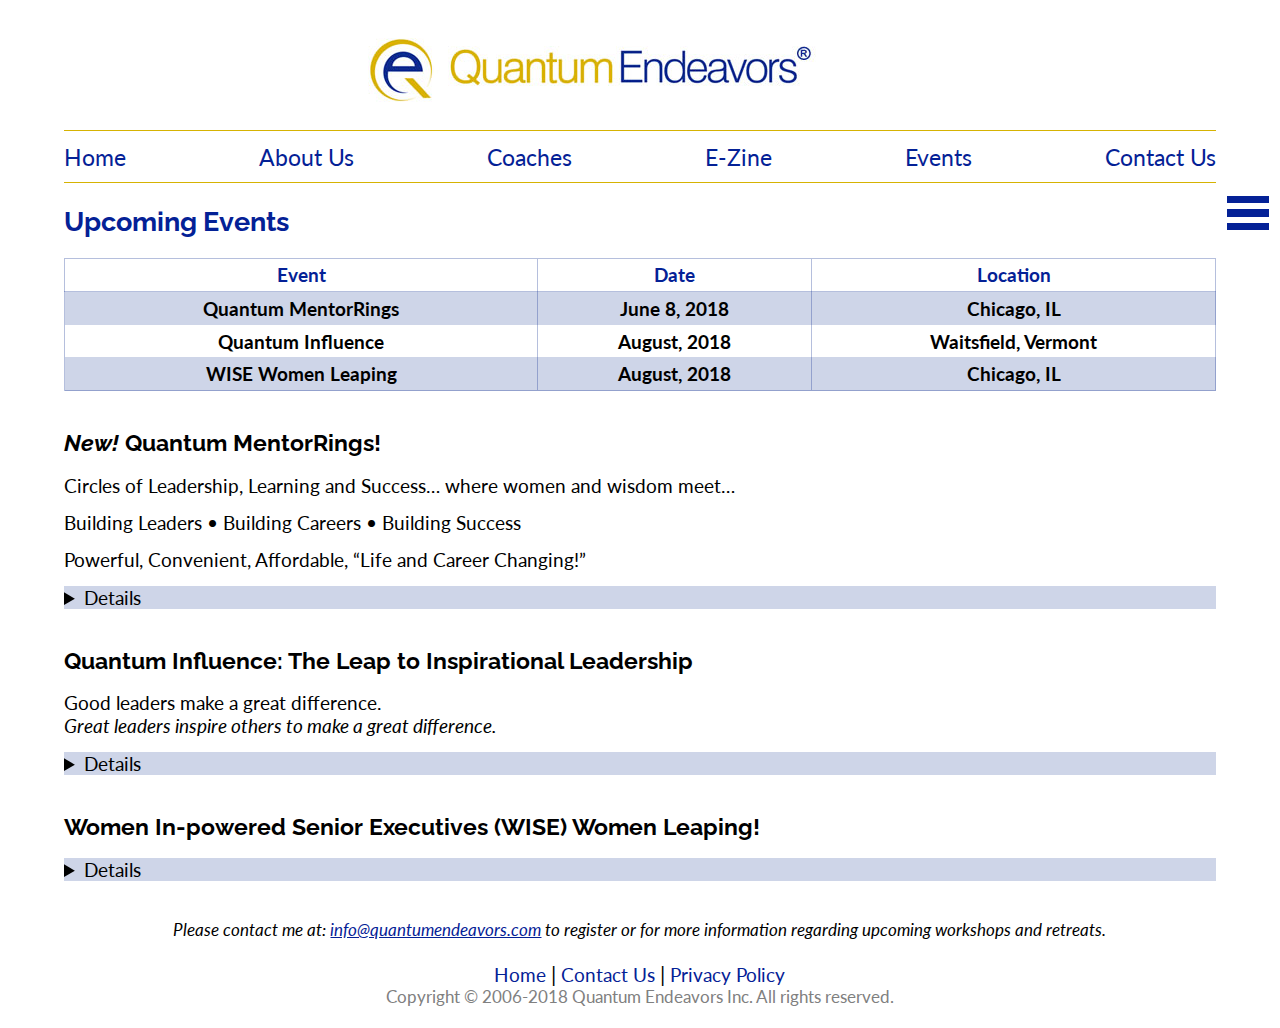
<file: events.html>
<!DOCTYPE html>
<html lang="en">
<head>
	<meta charset="utf-8">
	<meta name="viewport" content="width=device-width, initial-scale=1">
	<title>QE | Events</title>
	<link rel="stylesheet" href="css/styles.css">
	<link rel="icon" href="qe-favicon.ico">

	<!-- SEO -->
	<meta name="keywords" content="Quantum Endeavors, QE, coaching, executive, leadership, workshop,
	development, consulting, Ann Farrell, certified coach, staff, coaches, contact us, executive coach,
	corporate coaching, corporate leadership, HR, human resources, emotional intelligence, team building
	retreat, Quantum MentorRings, Quantum Influence, WISE Women">
	<meta name="description" content="Quantum Endeavors hosts life and career changing events that are
	convinient, affordable, and powerful! Learn about upcoming events near you...">
</head>

<body>
<div id="events-page">
	<div class="logo">
		<a href="index.html"><img src="images/logo.png" alt=""></a>
	</div>


	<nav id="top-nav">
		<a href="index.html">Home</a>
		<a href="about.html">About Us</a>
		<a href="coaches.html">Coaches</a>
		<a href="ezine.html">E-Zine</a>
		<a href="events.html">Events</a>
		<a href="contact.html">Contact Us</a>
	</nav>

	<nav id="side-nav">

		<div id="hamburger" onclick="openNav()">
			<div class="burgerbar"></div>
			<div class="burgerbar"></div>
			<div class="burgerbar"></div>
		</div>

		<div id="side-nav-content" class="sidenav">
			<!-- javacsript:void(0) prevents page from reloading onclick -->
			<a href="javascript:void(0)" class="closebtn" onclick="closeNav()">>></a>

			<a href="about.html">About Us</a>
			<a href="coaches.html">Coaches</a>
			<a href="ezine.html">E-Zine</a>
			<a href="events.html">Events</a>
			<a href="contact.html">Contact Us</a>
			<div class="side-sub-nav">
				<a href="index.html">Home</a>
				<a class="sub-link" href="individuals.html">For Individuals</a>
				<a class="sub-link" href="orgnaizations.html">For Organizations</a>
				<a class="sub-link" href="corporate.html">For Coaches</a>
			</div>
			<a href="privacy.html">Privacy Policy</a>

		</div> <!-- end side-nav id -->
	</nav>



	<article>
		<h1>Upcoming Events</h1>
		<!-- table of upcoming events -->
		<aside>
			<table>
				<tbody>
					<tr>
						<th>Event</th>
						<th>Date</th>
						<th>Location</th>
					</tr>
					<tr>
						<td>Quantum MentorRings</td>
						<td>June 8, 2018</td>
						<td>Chicago, IL</td>
					</tr>
					<tr>
						<td>Quantum Influence</td>
						<td>August, 2018</td>
						<td>Waitsfield, Vermont</td>
					</tr>
					<tr>
						<td>WISE Women Leaping</td>
						<td>August, 2018</td>
						<td>Chicago, IL</td>
					</tr>
				</tbody>
			</table>
		</aside>


		<section>
			<h2><i>New!</i> Quantum MentorRings!</h2>
			<p>Circles of Leadership, Learning and Success… where women and wisdom meet…</p>
			<p>Building Leaders • Building Careers • Building Success</p>
			<p>Powerful, Convenient, Affordable, “Life and Career Changing!”</p>

			<details>
				<section>
					<h3 style="margin-top: 1.5em;">Launching in Chicagoland on June 8, 2018</h3>
					<p>Supporting you and your Talent needs to grow and build capability in areas linked to
					Career Success with content focused to specifically meet the needs of Women in Leadership
					Effectiveness, Executive Presence, Relational Effectiveness and Drive to Results. Blended
					Learning Delivery includes a combination of live events, highly interactive Virtual Events and
					leveraging the wisdom and expertise of the group. Programs objectives include:</p>

					<h3>Benefits For your Organization:</h3>
					<ul>
						<li>Support the attraction, development, promotion and retention of
							key talent required for your Talent Pipeline and Your Success</li>
						<li>Enhance executive, leader & team building effectiveness by elevating individual capability
							in the key competencies for success and effectiveness as both “Acumen” and “Agility”.</li>
					</ul>

					<h3>Benefits For Participants</h3>
					<ul>
						<li>Personal & Professional Growth and Development</li>
						<li>Greater confidence, self-awareness and mastery as a leader</li>
						<li>Enhanced leadership, influence and executive presence</li>
						<li>Career and growth strategies to accelerate your success</li>
						<li>Opportunities to apply and practice what you learn in a safe and supportive space</li>
						<li>Opportunities to mastermind for greater success and results within the group</li>
						<li>Build powerful & strategic relationships within the MentorRings Alumni network and beyond</li>
						<li>Built-in Accountability for Action and Results</li>
					</ul>

					<p>Offered In Partnership with <b>The Mentor Group</b>
					<br>For more details contact Kathy Kilroy at KKilroy@mentorgroup.com</p>
					<a href="#">Apply Now!</a>
				</section>
			</details> <!-- end of MENTORRINGS details -->
		</section> <!-- end of MentorRings section -->

		<section>
			<h2>Quantum Influence: The Leap to Inspirational Leadership</h2>

			<p>Good leaders make a great difference.
			<br><i>Great leaders inspire others to make a great difference.</i></p>

			<details>
				<section>
					<p style="margin-top: 1.5em;">Your ability to lead through influence is key to your success. Are you ready to make the next LEAP
					in your leadership? Does your role or vision require you to master the art of Quantum Influence?
					Are you looking to elevate your ability to influence, inspire and engage others?</p>

					<h3>The Experience:</h3>
					<p>Three days and evenings full of content, assessments, exercises and experiences designed and led by
					Master Executive Coach, Ann Farrell, focused on elevating Quantum Influence including a very special
					half-day EQnimity “influence” experience with horses (from the ground) with Certified Equine Coach, Janis Cooper.</p>
					<p><i>What can horses teach you about influence? Come and see!</i></p>

					<h3>When and Where:</h3>
					<p>Multiple Dates: One-Day Quantum Influence Event in Tampa, Florida - <a href="#">Register Now!</a></p>
					<p>August, 2018 - Waitsfield, Vermont (Full 3-day Event) - <a href="#">Register Now!</a></p>


					<h3>The Invitation:</h3>
					<p><i>Join Ann Farrell, Master Executive Coach, as she leads this 3-day Retreat leveraging her trademarked executive
					development/coaching Quantum Influence tools and concepts.</i></p>
				</section>
			</details> <!-- end Quantum Influence details -->
		</section> <!-- end Quantun Influence section -->


		<section>
			<h2>Women In-powered Senior Executives (WISE) Women Leaping!</h2>

			<details>
				<section>
					<h3 style="margin-top: 1.5em;">The LEAP:</h3>
					<p>Your quantum endeavor is living your great life doing your great work. You build it through Leadership and one Leap at a
					time. Are you ready to take the next Big Leap in your leadership, life and career? Does your next LEAP require more from you,
					your leadership, your vision, your capacity or a higher perspective than you can see today? Join me as I lead you through a
					process designed to activate your fullest potential and step up and into your greatest version of you!</p>

					<h3>The Invitation:</h3>
					<p>Join Ann Farrell, Master Executive Coach, as she leads this 3-day Retreat leveraging her trademarked executive development/coaching
					tools and concepts to leverage the unique wisdom and support available in this small group of successful Senior Executives to support
					you to make your next big LEAP in your Leadership, your life and your career and be the difference you want to see in the world.</p>

					<h3>When and Where:</h3>
					<p>July, 2018 - Whitehall, MI - <a href="#">Register Now!</a></p>
					<p>August, 2018 - Chicago, IL</p>
				</section>
			</details>
		</section> <!-- end WISE section -->

	</article> <!-- end of UPCOMING EVENTS -->


	<div id="event-info">
		<i>Please contact me at: <a href="mailto:steve@gmail.com">info@quantumendeavors.com</a> to register or for more
		information regarding upcoming workshops and retreats.</i>
	</div>


	<footer>
		<a href="index.html">Home</a> | <a href="contact.html">Contact Us</a>
		| <a href="privacy.html">Privacy Policy</a><br>
		<p>Copyright &copy; 2006-2018 Quantum Endeavors Inc. All rights reserved.</p>
	</footer>

</div> <!-- ends pageWrap -->

<script src="scripts/scripts.js"></script>

</body>
</html>
</file>
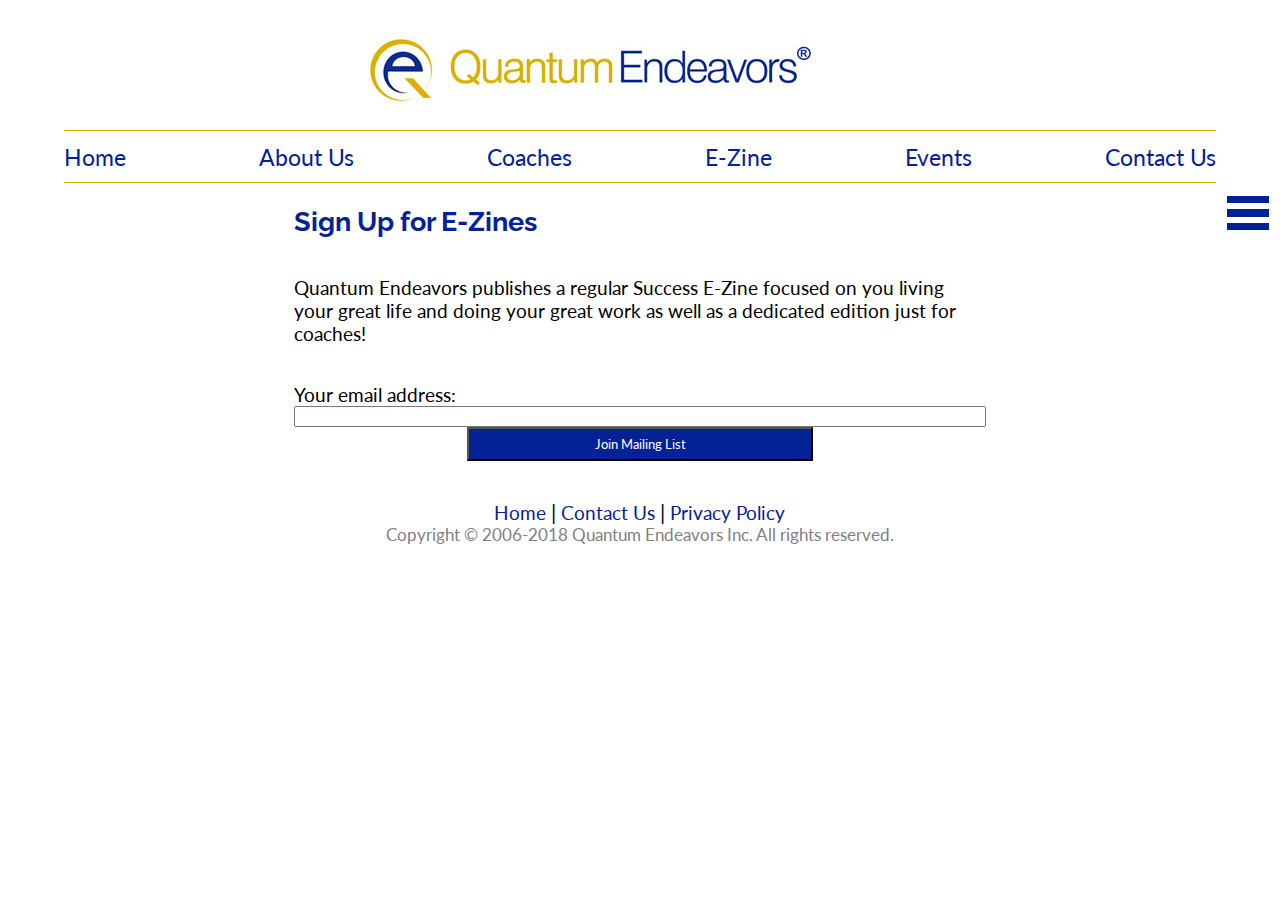
<file: ezine.html>
<!DOCTYPE html>
<html lang="en">
<head>
	<meta charset="utf-8">
	<meta name="viewport" content="width=device-width, initial-scale=1">
	<title>QE | E-Zine</title>
	<link rel="stylesheet" href="css/styles.css">
	<link rel="icon" href="qe-favicon.ico">

	<!-- SEO -->
	<meta name="keywords" content="Quantum Endeavors, QE, coaching, executive, leadership, workshop,
	development, consulting, Ann Farrell, certified coach, staff, coaches, contact us, executive coach,
	corporate coaching, corporate leadership, HR, human resources, emotional intelligence, team building,
	E-zine, newsletter, mailing list">
	<meta name="description" content="Quantum Endeavors publishes a regular Success E-Zine focused on you
	living your great life and doing your great work as well as a dedicated edition just for coaches!
	Sign up today!">
</head>

<body>
<div id="ezine-page">
	<div class="logo">
		<a href="index.html"><img src="images/logo.png" alt=""></a>
	</div>


	<nav id="top-nav">
		<a href="index.html">Home</a>
		<a href="about.html">About Us</a>
		<a href="coaches.html">Coaches</a>
		<a href="ezine.html">E-Zine</a>
		<a href="events.html">Events</a>
		<a href="contact.html">Contact Us</a>
	</nav>

	<nav id="side-nav">

		<div id="hamburger" onclick="openNav()">
			<div class="burgerbar"></div>
			<div class="burgerbar"></div>
			<div class="burgerbar"></div>
		</div>

		<div id="side-nav-content" class="sidenav">
			<!-- javacsript:void(0) prevents page from reloading onclick -->
			<a href="javascript:void(0)" class="closebtn" onclick="closeNav()">>></a>

			<a href="about.html">About Us</a>
			<a href="coaches.html">Coaches</a>
			<a href="ezine.html">E-Zine</a>
			<a href="events.html">Events</a>
			<a href="contact.html">Contact Us</a>
			<div class="side-sub-nav">
				<a href="index.html">Home</a>
				<a class="sub-link" href="individuals.html">For Individuals</a>
				<a class="sub-link" href="orgnaizations.html">For Organizations</a>
				<a class="sub-link" href="corporate.html">For Coaches</a>
			</div>
			<a href="privacy.html">Privacy Policy</a>

		</div> <!-- end side-nav id -->
	</nav>



	<article>
		<h1>Sign Up for E-Zines</h1>
		<section>
			<p>Quantum Endeavors publishes a regular Success E-Zine focused on you living your
			great life and doing your great work as well as a dedicated edition just for coaches!</p>
		</section>
		<form>
			Your email address:
			<input type="email" name="email" value="">
			<input class="button" type="submit" value="Join Mailing List">
		</form>
	</article>


	<footer>
		<a href="index.html">Home</a> | <a href="contact.html">Contact Us</a>
		| <a href="privacy.html">Privacy Policy</a><br>
		<p>Copyright &copy; 2006-2018 Quantum Endeavors Inc. All rights reserved.</p>
	</footer>

</div> <!-- ends pageWrap -->

<script src="scripts/scripts.js"></script>

</body>
</html>
</file>
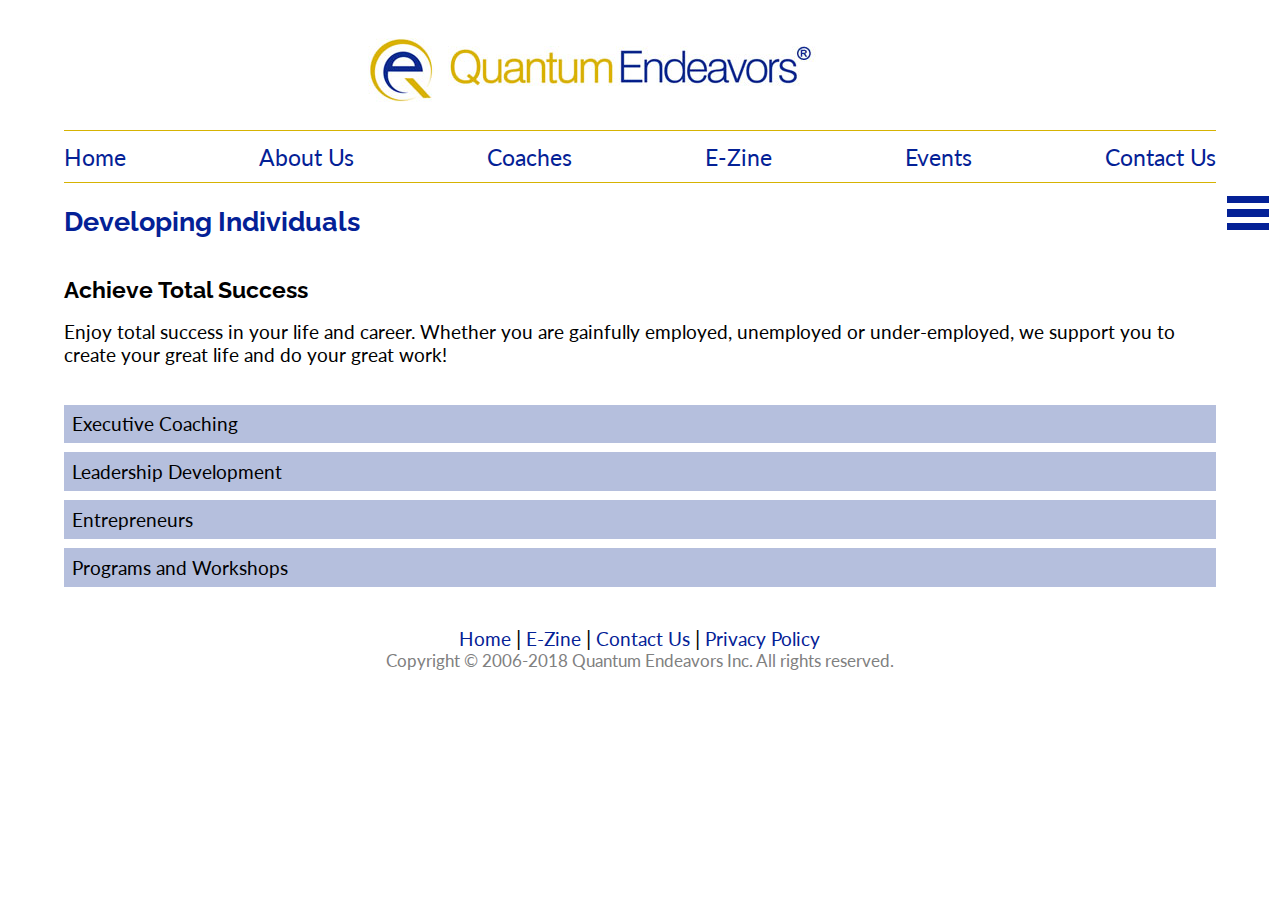
<file: individuals.html>
<!DOCTYPE html>
<html lang="en">
<head>
	<meta charset="utf-8">
	<meta name="viewport" content="width=device-width, initial-scale=1">
	<title>QE | Individual Development</title>
	<link rel="stylesheet" href="css/styles.css">
	<link rel="icon" href="qe-favicon.ico">

	<!-- SEO -->
	<meta name="keywords" content="Quantum Endeavors, QE, coaching, executive, leadership, workshop,
	development, consulting, Ann Farrell, certified coach, staff, coaches, contact us, executive coach,
	corporate coaching, corporate leadership, HR, human resources, emotional intelligence, team building,
	entrepreneurship, entrepreneur coaching, entrepreneur support, career coaching, leadership development">
	<meta name="description" content="Achieve Total Success - Enjoy total success in your life and career.
	Whether you are gainfully employed, unemployed or under-employed, we support you to create your great
	life and do your great work!">
</head>

<body>
<div id="individuals-page">
	<div class="logo">
		<a href="index.html"><img src="images/logo.png" alt=""></a>
	</div>


	<nav id="top-nav">
		<a href="index.html">Home</a>
		<a href="about.html">About Us</a>
		<a href="coaches.html">Coaches</a>
		<a href="ezine.html">E-Zine</a>
		<a href="events.html">Events</a>
		<a href="contact.html">Contact Us</a>
	</nav>

	<nav id="side-nav">

		<div id="hamburger" onclick="openNav()">
			<div class="burgerbar"></div>
			<div class="burgerbar"></div>
			<div class="burgerbar"></div>
		</div>

		<div id="side-nav-content" class="sidenav">
			<!-- javacsript:void(0) prevents page from reloading onclick -->
			<a href="javascript:void(0)" class="closebtn" onclick="closeNav()">>></a>

			<a href="about.html">About Us</a>
			<a href="coaches.html">Coaches</a>
			<a href="ezine.html">E-Zine</a>
			<a href="events.html">Events</a>
			<a href="contact.html">Contact Us</a>
			<div class="side-sub-nav">
				<a href="index.html">Home</a>
				<a class="sub-link" href="individuals.html">For Individuals</a>
				<a class="sub-link" href="orgnaizations.html">For Organizations</a>
				<a class="sub-link" href="corporate.html">For Coaches</a>
			</div>
			<a href="privacy.html">Privacy Policy</a>

		</div> <!-- end side-nav id -->
	</nav>



	<article>
		<h1>Developing Individuals</h1>
		<section>
			<h2>Achieve Total Success</h2>
			Enjoy total success in your life and career. Whether you are gainfully employed, unemployed or under-employed,
			we support you to create your great life and do your great work!
		</section>

		<section class="expandable">
			<button class="expandbtn"><h2>Executive Coaching</h2></button>
			<div class="expand-content">

				<aside>
					<p>Achieve greater success and impact in your career!
					<br>Ignite Peak Performance with "Evolutionary" Leadership!</p>
				</aside>

				<p>Quantum Endeavors® Coaching Engagements support executives and leaders to step up and into their best through high
				quality coaching.  What sets our work apart is the quality of our coaches as well as our trademarked programs and products.
				Our coaches are not only trained and certified coaches, but they have come to coaching after great success in their own
				corporate careers and businesses.</p>
				<p>We not only know how to coach success, we have achieved it!</p>
				<p>Coaching is all about asking the powerful questions and assessing the gaps that lead to your career and life breakthroughs.
				This is all the more powerful when you work with a coach who knows and understands what it takes to enjoy success in your world.</p>

				<h3>Our coaches totally commit to the client's greatest success and support them with:</h3>
				<ul>
		    	<li>Core Value Assessment and Alignment</li>
					<li>Strength-based Development and Growth</li>
					<li>Illuminating Blind spots; Addressing key needs</li>
					<li>Career and Goal Charting and Managing</li>
					<li>Executive Leadership and Presence</li>
					<li>Leadership Development</li>
				</ul>

				<h3>A message from Ann Farrell, founder and CEO, Quantum Endeavors®</h3>
				<p><i>"I created our executive coaching model based on my 30-year corporate experience of what was most effective in
				helping me, my employees and my colleagues be the best that we could be. I have supported more than 1,000 executive
				and leader clients to date and the results have been both truly amazing and transformational!"</i></p>
			</div>
		</section> <!-- end expandable section -->

		<section class="expandable">
			<button class="expandbtn"><h2>Leadership Development</h2></button>
			<div class="expand-content">

				<aside>
					<p><i>"Great leaders are made, not born!"</i></p>
					<p>Engage us to help you be the great leader you are meant to be!
					<br>Igniting Peak Performance through "Evolutionary" Leadership!</p>
				</aside>

				<p>Our coaching engagements, products and workshops are designed to support the leader to the insights and skills to be
				great. Our customized 360 degree feedback process is used to capture the perception of the leader's strengths and needs.
				Strength-based development, the illuminating of blind spots and the addressing of needs are the core parts of the engagement
				- all focused on the leader stepping up and into their best.</p>

				<h3>Our coaches are committed to the leader's greatest success, and provide them with further support through coaching in:</h3>
				<ul>
					<li>Executive Leadership and Presence</li>
					<li>Emotional Intelligence (EQ)</li>
					<li>Vision to Verve (Strategy creation and implementation)</li>
					<li>Results-Based Execution</li>
					<li>Team and Situation Assessment</li>
					<li>Effective Career Management</li>
					<li>And All Things Corporate!</li>
				</ul>

				<h3>A message from Ann Farrell, founder and CEO, Quantum Endeavors®</h3>
				<p><i>"It is so exciting to see a leader step up and into their best. The impact for them and their organization is greater
				effectiveness and engagement, increased bottom-line results, employee retention and customer satisfaction.  And their "shadow"
				will impact many more."</i></p>
			</div>
		</section> <!-- end expandable section -->

		<section class="expandable">
			<button class="expandbtn"><h2>Entrepreneurs</h2></button>
			<div class="expand-content">

				<aside>
					<p>Are you living your great life doing your great work?
					<br>Have you achieved your full potential?
					<br>Are you living a full life without regrets?</p>
				</aside>

				<p>Many entrepreneurs love working in their business more than working on it.  Others struggle with the effort
				and time required to effectively do both.  Quantum Endeavors® supports business owners to create the right
				balance in work as well as in life.  Leveraging the expansive expertise of the QE coaching team, you will find
				the support you need to reach your total success.  Whether your business is in start up, growth, mature or wind
				up mode, we will customize an Entrepreneurial Engagement to meet your goals and your needs.</p>

				<h3>Our coaches totally commit to the client's greatness and support them with:</h3>
				<ul>
					<li>A Strategy for Business and Life Success</li>
					<li>Competencies for Business and Entrepreneurial Success</li>
					<li>Ways to Leverage Business and Corporate "know-how" to your and your business's full potential</li>
				</ul>

				<h3>A message from Ann Farrell, founder and president, Quantum Endeavors®</h3>
				<p><i>"It is so fun and rewarding to be leveraging all of my experience and learnings from my
				successful career at a Fortune 500 company into great success in my own business
				and to help my clients reach whole new levels of success in theirs!"</i></p>
			</div>
		</section> <!-- end expandable section -->

		<section class="expandable">
			<button class="expandbtn"><h2>Programs and Workshops</h2></button>
			<div class="expand-content">

				<h3 style="margin-top: 1.5em;">TARGETED: Micro-Intensives Programs and Coaching</h3>
				<p>Supporting Executives and Leaders to higher levels of performance through customized Talent
				Development Solutions to meet specific needs of each person and provided in the way that serves
				them best! All “built by you” with a simple Three-Step process!</p>

				<p><strong>Maximum Impact - Optimize Time - Minimum Cost
				<br>3-month Group Programs or One-on-One Coaching Engagements
				<br>Customized by You ... for Your Needs!</strong></p>

				<div class="indented">
					<h4>The Competency-focused Micro-Intensives</h4>
					<p>Group Programs include Peer support and connection through a monthly virtual group training and
					coaching event enabling the client and coach to use the workshop content and group coaching to target
					development in the Competency area selected for them. The addition of monthly a One-on-One Executive
					Coaching session is available in the Plus 1:1 Coaching option.</p>

					<h4>One-on-One Coaching Engagements</h4>
					<p>Coaching Engagements enable the client and coach to jump right into developmental Executive Coaching
					in the Competency area specified for them: Maximum impact in the shortest amount of time. You may choose
					one of the 12 content options or specify one of your own.<p>
				</div>

				<h3>WHOLISTIC: Executive & Leadership Coaching Engagements</h3>
				<p>The focus of Quantum Endeavors® Executive Coaching engagements and programs is to ignite and enable peak
				performance of executives, leaders and talent at all levels. Supporting talent to step up and into the
				“greatest versions” of themselves for significant leaps in influence, impact and results for them, their teams
				and their organizations is the art and heart of what we do.</p>

				<div class="indented">
					<h4>Several features set Quantum Endeavors® Coaching and Programs apart:</h4>
					<ul>
						<li>Ignite, inspire and develop clients to the next “Greatest Version of Themselves”</li>
						<li>Focus is strength-based versus “fixing” while directly addressing needs and derailers</li>
						<li>Customized Quantum 360® interview-based feedback process for greater self-awareness</li>
						<li>Highly certified Professional Coaches with significant and executive-level career success</li>
						<li>Proven record of impact and success of Coaching and Leadership Development Programs</li>
						<li>Quantum Endeavors Group offices and resources located across the USA and Canada</li>
						<li>Certified Women-Owned Business to be counted in your diverse supplier spend</li>
					</ul>

					<p><i>Also Available...</i></p>
					<h4>Executive Onboarding Coaching Program</h4>
					<p>Supporting Executives and Leaders both new to the organization and new in role to onboard with positive momentum
					through a focus on the strategic and tactical keys to onboarding success. A 6-month Executive Coaching Engagement
					including the Quantum Start© Success in the First 90 Days with Premium Program Content.</p>
				</div>

				<h3>IMMERSIVES: Workshops, Retreats & Leadership Academy</h3>

				<p>Supporting Executives and Leaders to “go deep” and “go big” for quantum leaps in their Leadership, Lives and
				Careers through Workshops and Executive Leadership Retreats that offer extraordinary experiences and unique content.</p>

				<div class="indented">
					<h4>Quantum Influence: the Leap to Inspirational Leadership</h4>
					<p>Good leaders make a great difference.
					<br><i>Great leaders inspire others to make a great difference.</i></p>

					<p>Your ability to lead through influence is key to your success. Are you ready to make the next LEAP in your
					leadership? Does your role or vision require you to master the art of Quantum Influence? Are you looking to
					elevate your ability to influence, inspire and engage others?</p>

					<h4>The Experience:</h4>
					<p>Three days and evenings full of content, assessments, exercises and experiences designed and led by
					Master Executive Coach, Ann Farrell, focused on elevating Quantum Influence including a very special
					half-day EQnimity “influence” experience with horses (from the ground) with Certified Equine Coach,
					Janis Cooper.<br><i>What can horses teach you about influence? Come & see!</i></p>
				</div>


				<h3>Women In-powered Senior Executives (WISE) Women Leaping!</h3>
				<div class="indented">
					<h4>The LEAP:</h4>
					<p>Your quantum endeavor is living your great life doing your great work. You build it through Leadership
					and one Leap at a time. Are you ready to take the next Big Leap in your leadership, life and career? Does
					your next LEAP require more from you, your leadership, your vision, your capacity or a higher perspective than
					you can see today? Join me as I lead you through a process designed to activate your fullest potential and
					step up and into your greatest version of you!</p>

					<h4>The Invitation:</h4>
					<p>Join Ann Farrell, Master Executive Coach, as she leads this 3-day Retreat leveraging her trademarked executive
					development/coaching tools and concepts to leverage the unique wisdom and support available in this small group of
					successful Senior Executives to support you to make your next big LEAP in your Leadership, your life and your career
					and be the difference you want to see in the world.</p>
				</div>

				<h3>Quantum Care© for Teams</h3>
				<p>A workshop designed to elevate both individual and team healthy high performance through focus and tools to optimize
				personal and team effectiveness. Specifically, Team members will be supported through Quantum Care concepts for greater
				team alignment, communication and performance starting with Great Care for Self, Great Care for Others and Great Care for Team.
				The highly interactive experience integrates the key concepts and tools into a rich teambuilding experience as well as equips the
				team members with what they need to enhance their performance ongoing.</p>

				<h3>Quantum Vision and Strategy Skills</h3>
				<p>A workshop designed to significantly increase your competence and confidence in creating your Vision for your organization,
				choosing the best practice framework to develop your Strategy and build an effective Implementation plan to bring your vision to
				life. You will leverage the best approaches from the biggest consulting firms to clearly define your best plan for strategic
				advantage based on your organization’s unique capabilities and culture.</p>

				<h3>Namastance®: Leaders building Leaders</h3>
				<p><i>“The great leader in me sees and honors the great leader in you”</i></p>
				<p>Be a Great Leader who builds Great Leaders by gaining the tools and the skills that you need while you discover your
				own most effective leader stance and style. This workshop is focused on ensuring that you have the skills and tools you
				need to lead with credibility, proactively manage your Brand, create your most effective personal development plan, co-create
				the most effectively development plans with others and enhance your skills as Manager as Coach.</p>

				<h3>Executive Leadership Academy Programs</h3>
				<p>Specialized year-long development programs to support you and your talent needs to grow and build capability in Leadership
				Effectiveness, Management Effectiveness, Personal Effectiveness and Best Practices; through an approach tailored to meet your
				specific industry needs.<p>
			</div> <!-- end expand-content for Programs and Workshops -->
		</section> <!-- end section for Programs and Workshops -->
	</article> <!-- end main page article -->


	<footer>
		<a href="index.html">Home</a> | <a href="ezine.html">E-Zine</a> | <a href="contact.html">Contact Us</a>
		| <a href="privacy.html">Privacy Policy</a><br>
		<p>Copyright &copy; 2006-2018 Quantum Endeavors Inc. All rights reserved.</p>
	</footer>
</div> <!-- ends pageWrap -->


<script src="scripts/scripts.js"></script>

</body>
</html>
</file>
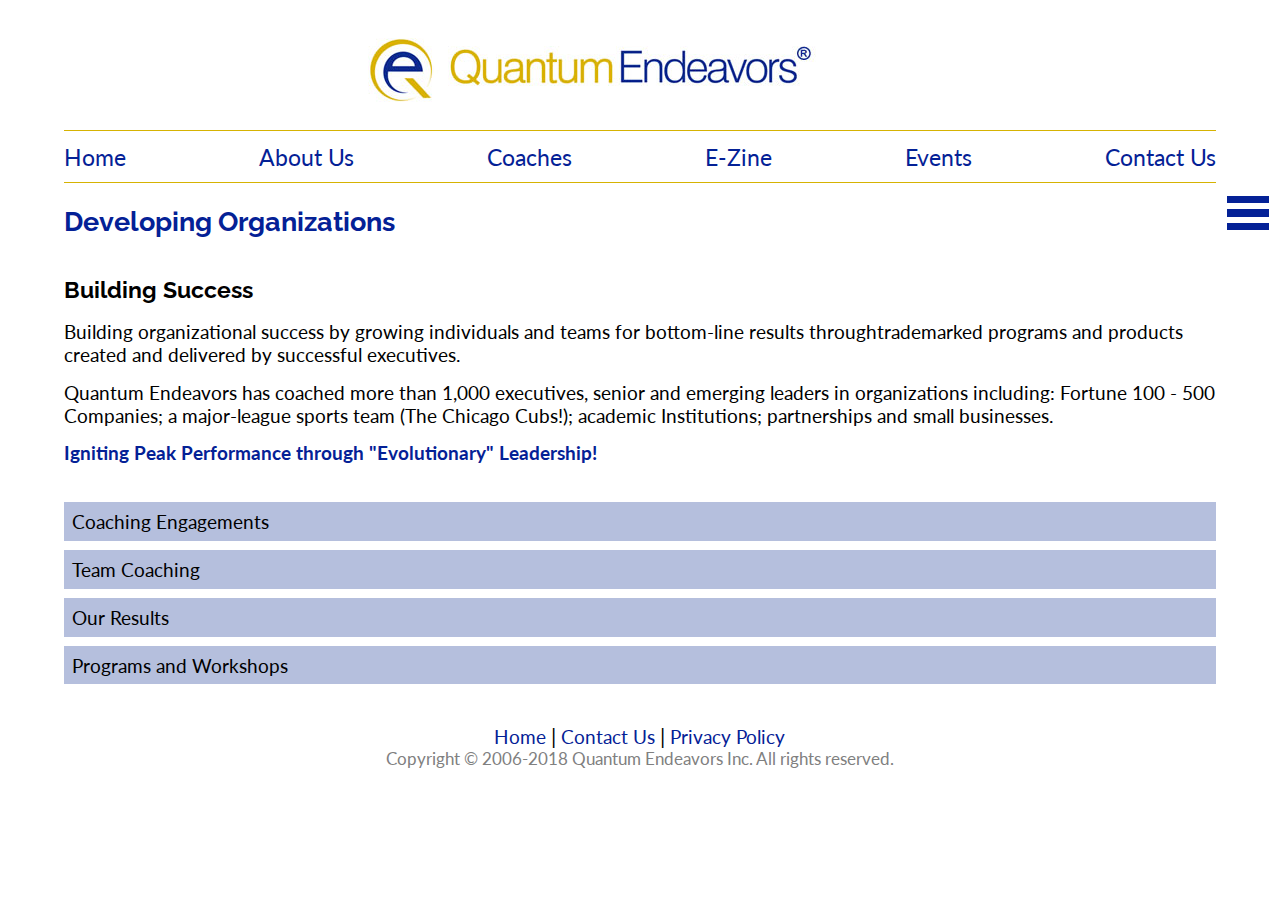
<file: organizations.html>
<!DOCTYPE html>
<html lang="en">
<head>
	<meta charset="utf-8">
	<meta name="viewport" content="width=device-width, initial-scale=1">
	<title>QE | Organization Development</title>
	<link rel="stylesheet" href="css/styles.css">
	<link rel="icon" href="qe-favicon.ico">

	<!-- SEO -->
	<meta name="keywords" content="Quantum Endeavors, QE, coaching, executive, leadership, workshop,
	development, consulting, Ann Farrell, certified coach, staff, coaches, contact us, executive coach,
	corporate coaching, corporate leadership, HR, human resources, emotional intelligence, team building,
	corporate, Chicago Cubs, chamberlain">
	<meta name="description" content="Building organizational success by growing individuals and teams for
	bottom-line results throughtrademarked programs and products created and delivered by successful executives.
	Quantum Endeavors has coached more than 1,000 executives, senior and emerging leaders in organizations
	including: Fortune 100 - 500 Companies; a major-league sports team (The Chicago Cubs!); academic
	Institutions; partnerships and small businesses.">
</head>

<body>
<div id="organizations-page">
	<div class="logo">
		<a href="index.html"><img src="images/logo.png" alt=""></a>
	</div>


	<nav id="top-nav">
		<a href="index.html">Home</a>
		<a href="about.html">About Us</a>
		<a href="coaches.html">Coaches</a>
		<a href="ezine.html">E-Zine</a>
		<a href="events.html">Events</a>
		<a href="contact.html">Contact Us</a>
	</nav>

	<nav id="side-nav">

		<div id="hamburger" onclick="openNav()">
			<div class="burgerbar"></div>
			<div class="burgerbar"></div>
			<div class="burgerbar"></div>
		</div>

		<div id="side-nav-content" class="sidenav">
			<!-- javacsript:void(0) prevents page from reloading onclick -->
			<a href="javascript:void(0)" class="closebtn" onclick="closeNav()">>></a>

			<a href="about.html">About Us</a>
			<a href="coaches.html">Coaches</a>
			<a href="ezine.html">E-Zine</a>
			<a href="events.html">Events</a>
			<a href="contact.html">Contact Us</a>
			<div class="side-sub-nav">
				<a href="index.html">Home</a>
				<a class="sub-link" href="individuals.html">For Individuals</a>
				<a class="sub-link" href="orgnaizations.html">For Organizations</a>
				<a class="sub-link" href="corporate.html">For Coaches</a>
			</div>
			<a href="privacy.html">Privacy Policy</a>

		</div> <!-- end side-nav id -->
	</nav>



	<article> <!-- main page article containing text and buttons -->
		<h1>Developing Organizations</h1>
		<section>
			<h2>Building Success</h2>
			<p>Building organizational success by growing individuals and teams for bottom-line results throughtrademarked
			programs and products created and delivered by successful executives.</p>

			<p>Quantum Endeavors has coached more than 1,000 executives, senior and emerging leaders in organizations
			including: Fortune 100 - 500 Companies; a major-league sports team (The Chicago Cubs!); academic Institutions;
			partnerships and small businesses.</p>

			<aside><p>Igniting Peak Performance through "Evolutionary" Leadership!</p></aside>
		</section> <!-- overview (always shown) -->


		<section class="expandable"> <!-- Coaching Engagements (hidden section) -->
			<button class="expandbtn"><h2>Coaching Engagements</h2></button>
			<div class="expand-content">

				<h3 style="margin-top: 1em;">Build your talent today!</h3>

				<p>In this day of talent wars and high competition, the best way to retain, attract and develop your talent
				is to invest in it. Quantum Endeavors Coaching Engagements support your talent to step up and into their
				full potential with high quality coaching grounded in what really works to elevate performance, impact and
				success. We have customizable engagement frameworks designed to deliver specifically to your needs and the
				needs of your organization.</p>

				<p>What sets Quantum Endeavors apart is that not only the quality of our coach approach, but also the quality
				of our coaches! Not only trained and certified, they have also come to coaching after having achieved much
				success in organizations like yours. They not only know how to coach success, they know how to achieve it!</p>

				<h3>Our coaches totally commit to the client's greatest success and support them with:</h3>
				<ul>
					<li>Strategic Thinking and Decision Making Skills</li>
    			<li>Strength-based Development and Growth</li>
    			<li>Illuminating Blind Spots and addressing Needs.</li>
    			<li>Successful Career Management</li>
    			<li>Leadership Effectiveness and Presence</li>
    			<li>Success in the First 90 Days of any assignment</li>
				</ul>

				<h3>A message from Ann Farrell, Founder & Founder and CEO, Quantum Endeavors, Inc.</h3>
				<p><i>"I created our executive coaching model and tools based on my 30-year corporate experience of what was
				most effective in helping me, my employees and my colleagues to be the best we could be. I have tested this
				model with over 1,000 clients to date and the results have been truly amazing and transformationals!"</i></p>
			</div> <!-- end expand-content -->
		</section> <!-- end Coaching Engagements Section -->


		<section class="expandable"> <!-- Team Coaching (hidden section) -->
			<button class="expandbtn"><h2>Team Coaching</h2></button>
			<div class="expand-content">
				<h3>Add value to your company's bottom line</h3>

				<p>Our high quality programs, products and workshops are designed to do just that. Leveraging our experience
				and coaching abilities we can support your desire to improve the effectiveness of your organization for
				increased bottom-line results.</p>

				<p>Organizational effectiveness is the sum of individual and team effectiveness. Our programs and engagements
				are designed to work with both.  A higher level of healthy functioning is always one of our outcomes.
				We work directly with you to customize a program to meet your specific organizational need.</p>

				<h3>Working with individuals and / or teams within your organization we can improve their capabilities in:</h3>
				<ul>
					<li>Emotional Intelligence (EQ)</li>
					<li>Strategic Clarity and Focus</li>
	  			<li>Team and Situation Assessment</li>
	  			<li>The Success of your Women in Business</li>
	  			<li>Crucial Conversations</li>
	  			<li>Diversity and Inclusion</li>
	  			<li>Creating a Coaching Culture</li>
				</ul>

				<h3>A message from Ann Farrell, Founder and CEO, Quantum Endeavors</h3>
				<p><i>"Helping leaders to be great and build effective teams that produce major bottom-line results is where
				the rubber meets the road for me in coaching.  The payback for companies that are willing to make this
				investment happen is significant."</i></p>
			</div>
		</section>


		<section class="expandable"> <!-- Our Results (hidden section) -->
			<button class="expandbtn"><h2>Our Results</h2></button>
			<div class="expand-content">

				<h3>Our clients have enjoyed the following results within 6 - 18 months:</h4>
				<ul>
       		<li>100% report a significant leap in their leader effectiveness as validated by their
      			managers and / or 360 degree feedback</li>
  				<li>90% report a 20 - 200% increase in profit impact</li>
					<li>95% of our clients received excellent performance ratings</li>
					<li>50% of our clients received promotions or new opportunities</li>
					<li>100% of our clients report a significant increase in self-awareness, leadership
      			and confidence in their ability to achieve and succeed.</li>
				</ul>

				<h3>Our Clients Include:</h3>

				<p>Chicago Cubs, General Electric, Alcoa International, Ingersol-Rand, Allstate Insurance, BP
				(British Petroleum), CDW, Amerigroup, Navistar, Northwestern University, The Ohio State University,
				Chamberlain College of Nursing, National Speakers Bureau, Avenue Inc, Players Choice and more</p>

				<p><i><br>"Ann has been a highly valued executive coach for the very most senior executives on our management team.
				Ann is a great listener who always takes time to understand the critical issues. She possesses a combination
				of real work experience and common sense that helps executives see issues from a fresh perspective. Although
				she is honest, her input is framed in the positive and constructive. I would strongly recommend Ann to anyone
				looking for an executive coach.”</i></p>

				<p><b>Tom Ricketts
				<br>CEO, Chicago Cubs</b></p>

				<p><br><a href="contact.html">Contact us</a> for a full list of references and testimonials.</p>
			</div> <!-- end hidden content -->
		</section> <!-- end Our Results section -->

		<section class="expandable">
			<button class="expandbtn"><h2>Programs and Workshops</h2></button>
			<div class="expand-content">
				<h3>TARGETED: Micro-Intensives Programs and Coaching</h3>

				<p>Supporting Executives and Leaders to higher levels of performance through customized Talent
					Development Solutions to meet specific needs of each person and provided in the way that serves
					them best! All “built by you” with a simple Three-Step process!</p>

				<p><b><i>Maximum Impact - Optimize Time - Minimum Cost<br>
					3-month Group Programs or One-on-One Coaching Engagements<br>
					Customized by You ... for Your Needs!</i></b></p>

				<div class="indented">
					<h4>The Competency-focused Micro-Intensives</h4>
					<p>Group Programs include Peer support and connection through a monthly virtual group training and
					coaching event enabling the client and coach to use the workshop content and group coaching to target
					development in the Competency area selected for them. The addition of monthly a One-on-One Executive
					Coaching session is available in the Plus 1:1 Coaching option.</p>


					<h4>One-on-One Coaching Engagements</h4>
					<p>Coaching Engagements enable the client and coach to jump right into developmental Executive Coaching
					in the Competency area specified for them: Maximum impact in the shortest amount of time. You may choose
					one of the 12 content options or specify one of your own.</p>
				</div>

				<h3>WHOLISTIC: Executive & Leadership Coaching Engagements</h3>
				<p>The focus of Quantum Endeavors® Executive Coaching engagements and programs is to ignite and enable peak
				performance of executives, leaders and talent at all levels. Supporting talent to step up and into the
				“greatest versions” of themselves for significant leaps in influence, impact and results for them, their teams
				and their organizations is the art and heart of what we do.</p>

				<div class="indented">
					<h4>Several features set Quantum Endeavors® Coaching and Programs apart:</h2>
					<ul>
						<li>Ignite, inspire and develop clients to the next “Greatest Version of Themselves”</li>
						<li>Focus is strength-based versus “fixing” while directly addressing needs and derailers</li>
						<li>Customized Quantum 360® interview-based feedback process for greater self-awareness</li>
						<li>Highly certified Professional Coaches with significant and executive-level career success</li>
						<li>Proven record of impact and success of Coaching and Leadership Development Programs</li>
						<li>Quantum Endeavors Group offices and resources located across the USA and Canada</li>
						<li>Certified Women-Owned Business to be counted in your diverse supplier spend</li>
					</ul>

					<p><i>Also Available...</i></p>
					<h4>Executive Onboarding Coaching Program</h4>
					<p>Supporting Executives and Leaders both new to the organization and new in role to onboard with positive
					momentum through a focus on the strategic and tactical keys to onboarding success. A 6-month Executive
					Coaching Engagement including the Quantum Start© Success in the First 90 Days with Premium Program Content.</p>
				</div>

				<h3>IMMERSIVES: Workshops, Retreats & Leadership Academy</h3>
				<p>Supporting Executives and Leaders to “go deep” and “go big” for quantum leaps in their Leadership, Lives
					and Careers through Workshops and Executive Leadership Retreats that offer extraordinary experiences and
					unique content.</p>

				<div class="indented">
					<h4>Quantum Influence: the Leap to Inspirational Leadership</h4>
					<p>Good leaders make a great difference.<br>
					<i>Great leaders inspire others to make a great difference.</i></p>

					<p>Your ability to lead through influence is key to your success. Are you ready to make the next LEAP in your
					leadership? Does your role or vision require you to master the art of Quantum Influence? Are you looking to
					elevate your ability to influence, inspire and engage others?</p>

					<h4>The Experience:</h4>
					<p>Three days and evenings full of content, assessments, exercises and experiences designed and led by
					Master Executive Coach, Ann Farrell, focused on elevating Quantum Influence including a very special
					half-day EQnimity “influence” experience with horses (from the ground) with Certified Equine Coach,
					Janis Cooper.<br><i>What can horses teach you about influence? Come & see!</i></p>
				</div>


				<h3>Women In-powered Senior Executives (WISE) Women Leaping!</h3>
				<div class="indented">
					<h4>The LEAP:</h4>
					<p>Your quantum endeavor is living your great life doing your great work. You build it through Leadership
					and one Leap at a time. Are you ready to take the next Big Leap in your leadership, life and career? Does
					your next LEAP require more from you, your leadership, your vision, your capacity or a higher perspective
					than you can see today? Join me as I lead you through a process designed to activate your fullest potential
					and step up and into your greatest version of you!</p>

					<h4>The Invitation:</h4>
					<p>Join Ann Farrell, Master Executive Coach, as she leads this 3-day Retreat leveraging her trademarked executive
					development/coaching tools and concepts to leverage the unique wisdom and support available in this small group of
					successful Senior Executives to support you to make your next big LEAP in your Leadership, your life and your career
					and be the difference you want to see in the world.</p>
				</div>


				<h3>Quantum Care© for Teams</h3>
				<p>A workshop designed to elevate both individual and team healthy high performance through focus and tools to optimize
				personal and team effectiveness. Specifically, Team members will be supported through Quantum Care concepts for greater
				team alignment, communication and performance starting with Great Care for Self, Great Care for Others and Great Care for Team.
				The highly interactive experience integrates the key concepts and tools into a rich teambuilding experience as well as equips the
				team members with what they need to enhance their performance ongoing.</p>

				<h3>Quantum Vision and Strategy Skills</h3>
				<p>A workshop designed to significantly increase your competence and confidence in creating your Vision for your organization,
				choosing the best practice framework to develop your Strategy and build an effective Implementation plan to bring your vision to
				life. You will leverage the best approaches from the biggest consulting firms to clearly define your best plan for strategic
				advantage based on your organization’s unique capabilities and culture.</p>

				<h3>Namastance®: Leaders building Leaders</h3>
				<p><i>“The great leader in me sees and honors the great leader in you”</i></p>
				<p>Be a Great Leader who builds Great Leaders by gaining the tools and the skills that you need while you discover your
				own most effective leader stance and style. This workshop is focused on ensuring that you have the skills and tools you
				need to lead with credibility, proactively manage your Brand, create your most effective personal development plan, co-create
				the most effectively development plans with others and enhance your skills as Manager as Coach.</p>

				<h3>Executive Leadership Academy Programs</h3>
				<p>Specialized year-long development programs to support you and your talent needs to grow and build capability in Leadership
				Effectiveness, Management Effectiveness, Personal Effectiveness and Best Practices; through an approach tailored to meet your
				specific industry needs.<p>
			</div> <!-- end expand-content for Programs and Workshops -->
		</section> <!-- end section for Programs and Workshops -->
	</article> <!-- end main page article -->



	<footer>
		<a href="index.html">Home</a> | <a href="contact.html">Contact Us</a>
		| <a href="privacy.html">Privacy Policy</a><br>
		<p>Copyright &copy; 2006-2018 Quantum Endeavors Inc. All rights reserved.</p>
	</footer>

</div> <!-- ends pageWrap -->
</body>

<script src="scripts/scripts.js"></script>

</html>
</file>
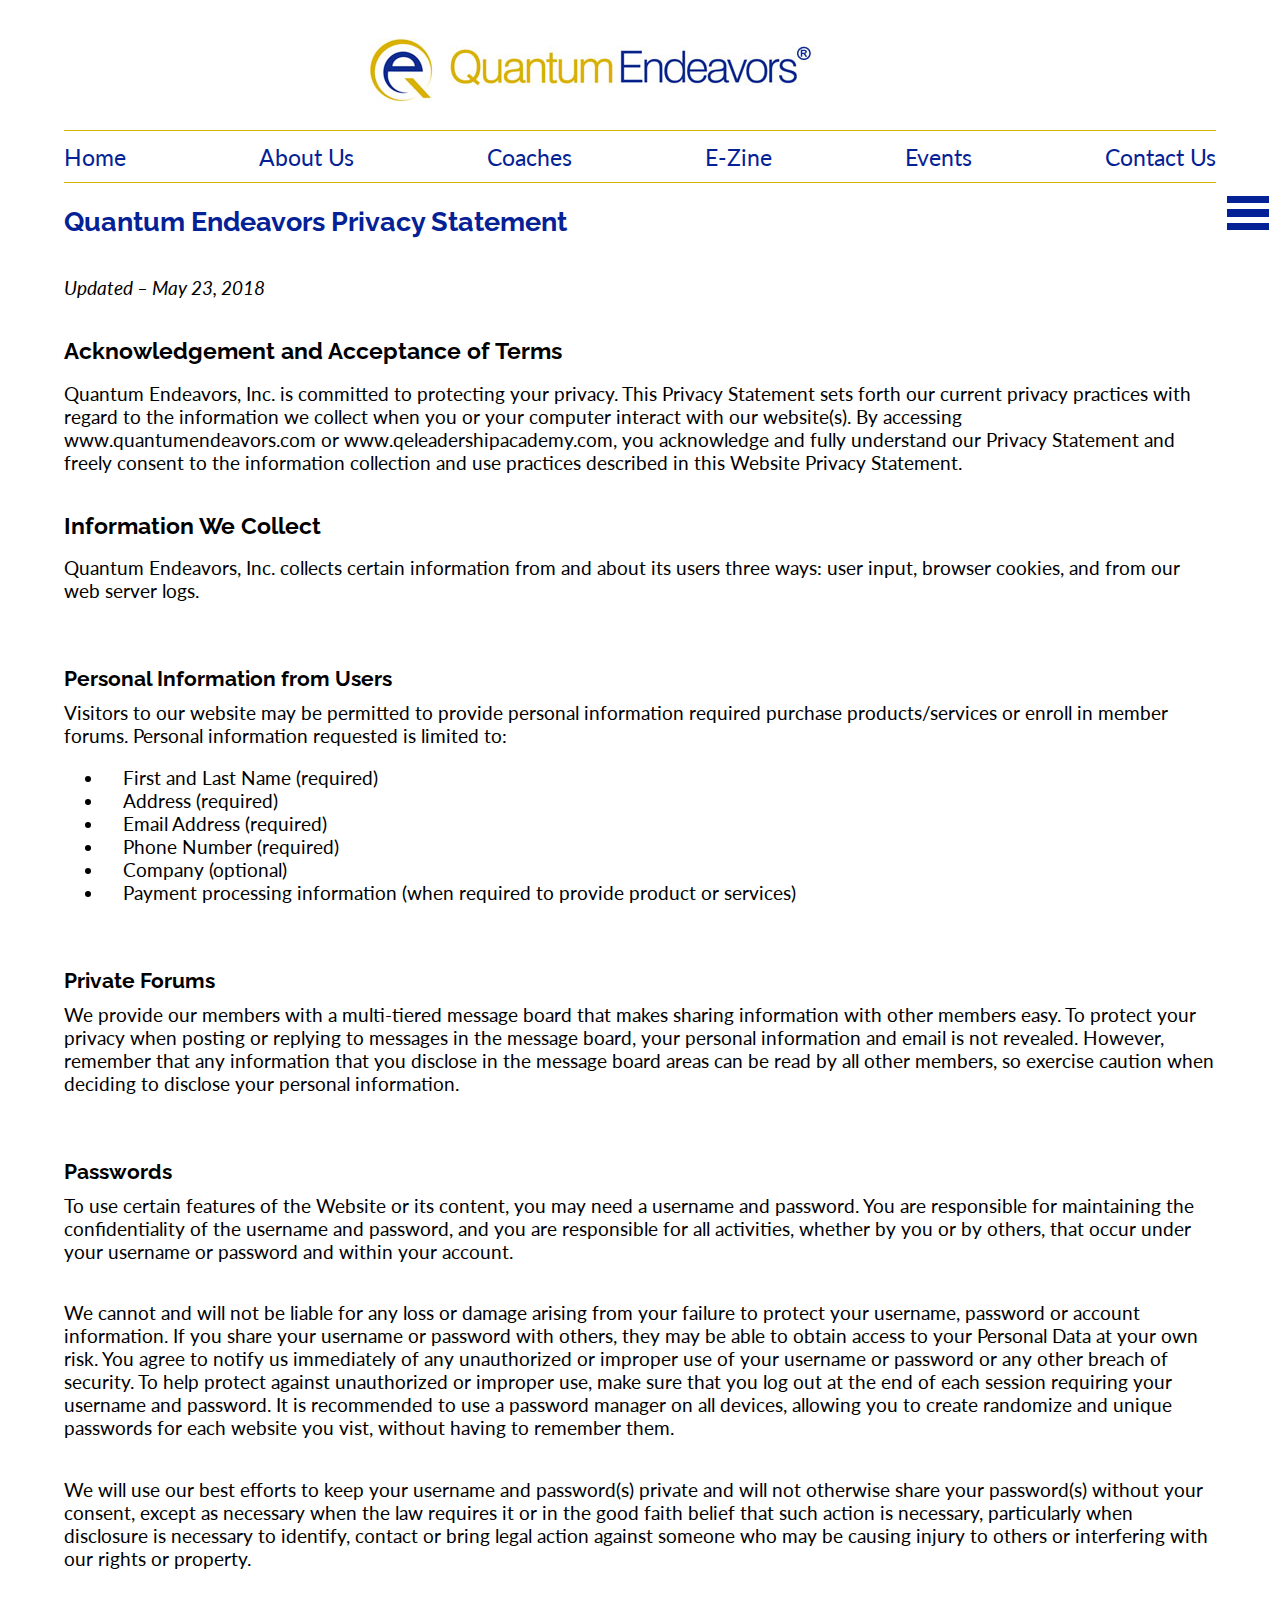
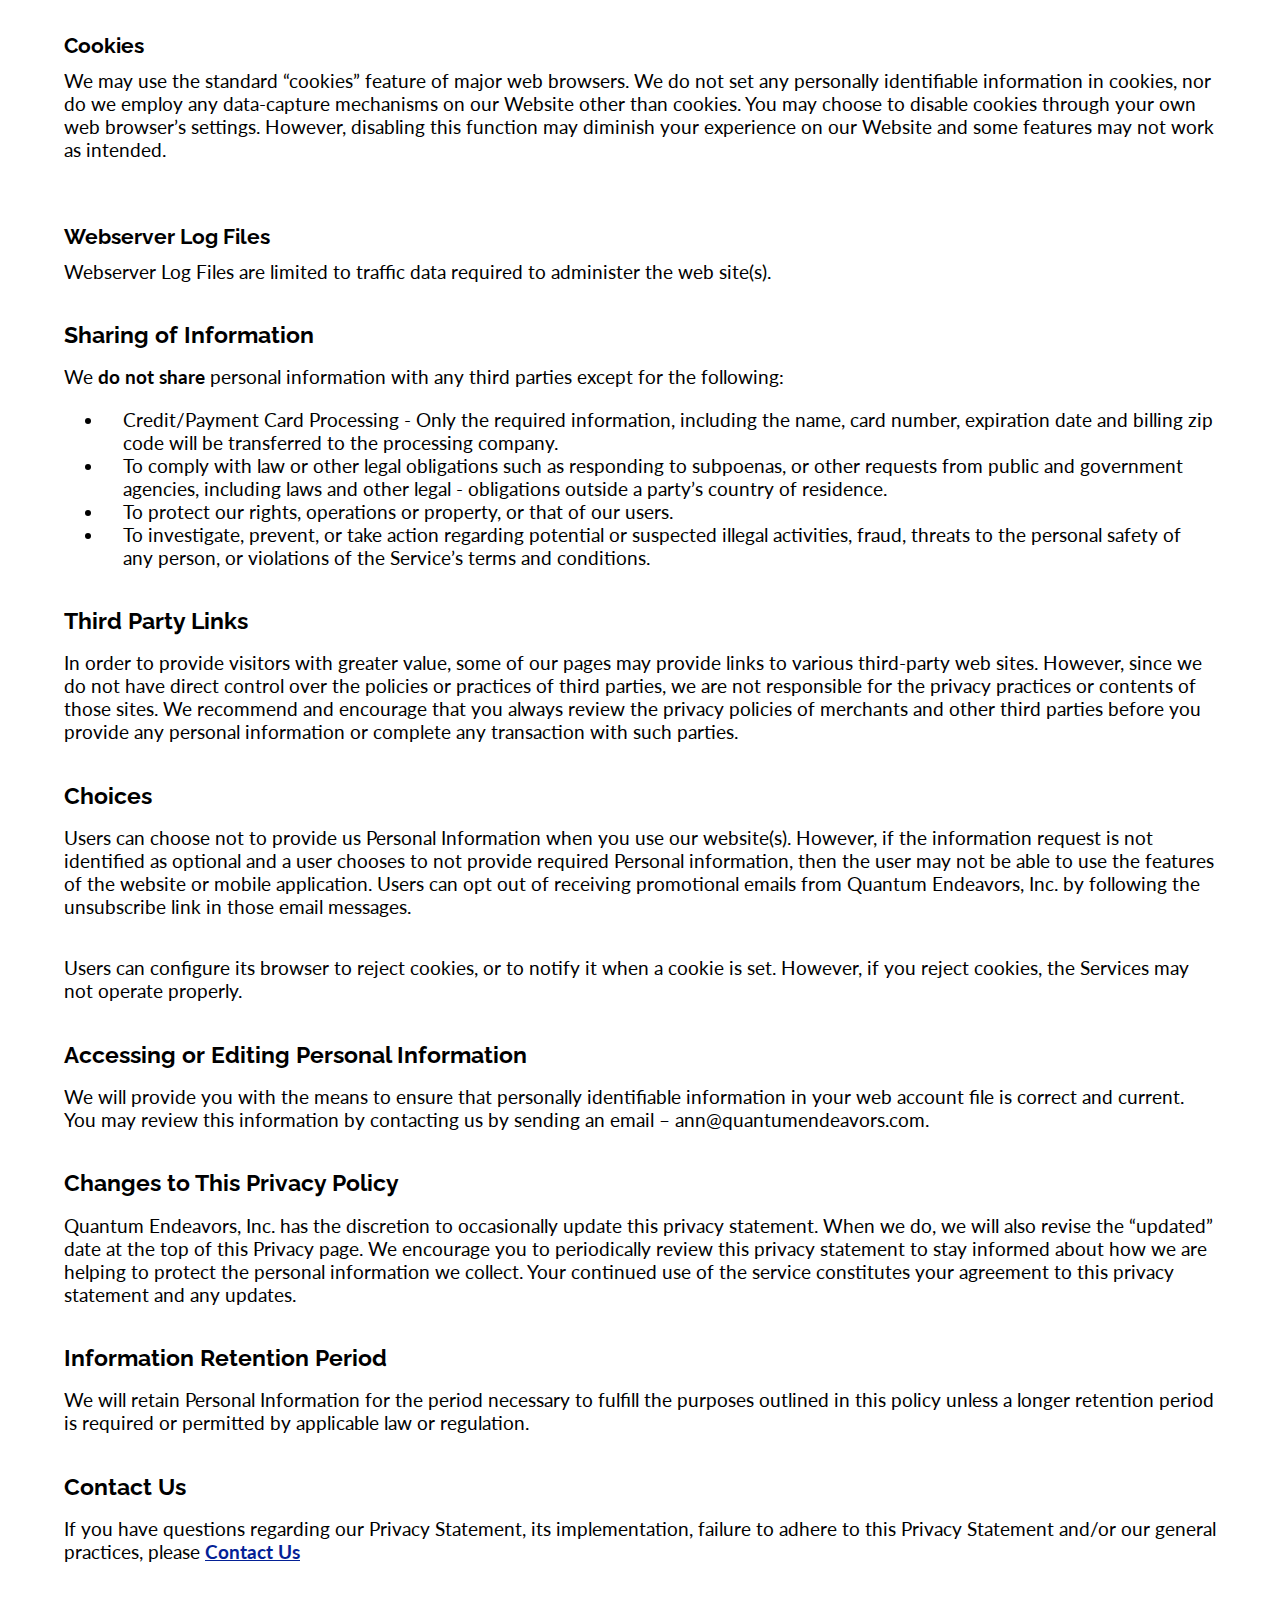
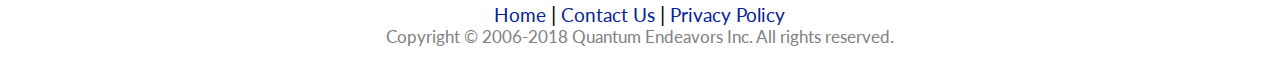
<file: privacy.html>
<!DOCTYPE html>
<html lang="en">
<head>
	<meta charset="utf-8">
	<meta name="viewport" content="width=device-width, initial-scale=1">
	<title>QE | Privacy Policy</title>
	<link rel="stylesheet" href="css/styles.css">
	<link rel="icon" href="qe-favicon.ico">

	<!-- SEO -->
	<meta name="keywords" content="Quantum Endeavors, QE, coaching, executive, leadership, workshop,
	development, consulting, Ann Farrell, certified coach, staff, coaches, contact us, executive coach,
	corporate coaching, corporate leadership, HR, human resources, emotional intelligence, team building,
	corporate, Chicago Cubs, chamberlain">
	<meta name="description" content="Are you a certified coach who would love to coach in corporate
	and organizations? Jump start your corporate coaching business by leveraging my Coaching for Corporate
	Coaching and Business System rather than having to re-invent the wheel yourself! Become a QE Licensed
	Coach!">
</head>

<body>
<div id="privacy-page">
	<div class="logo">
		<a href="index.html"><img src="images/logo.png" alt=""></a>
	</div>


	<nav id="top-nav">
		<a href="index.html">Home</a>
		<a href="about.html">About Us</a>
		<a href="coaches.html">Coaches</a>
		<a href="ezine.html">E-Zine</a>
		<a href="events.html">Events</a>
		<a href="contact.html">Contact Us</a>
	</nav>

	<nav id="side-nav">

		<div id="hamburger" onclick="openNav()">
			<div class="burgerbar"></div>
			<div class="burgerbar"></div>
			<div class="burgerbar"></div>
		</div>

		<div id="side-nav-content" class="sidenav">
			<!-- javacsript:void(0) prevents page from reloading onclick -->
			<a href="javascript:void(0)" class="closebtn" onclick="closeNav()">>></a>

			<a href="about.html">About Us</a>
			<a href="coaches.html">Coaches</a>
			<a href="ezine.html">E-Zine</a>
			<a href="events.html">Events</a>
			<a href="contact.html">Contact Us</a>
			<div class="side-sub-nav">
				<a href="index.html">Home</a>
				<a class="sub-link" href="individuals.html">For Individuals</a>
				<a class="sub-link" href="orgnaizations.html">For Organizations</a>
				<a class="sub-link" href="corporate.html">For Coaches</a>
			</div>
			<a href="privacy.html">Privacy Policy</a>

		</div> <!-- end side-nav id -->
	</nav>



	<article>
		<h1>Quantum Endeavors Privacy Statement</h1>
		<section>
			<p><i>Updated – May 23, 2018</i></p>
		</section>
	</article>

	<article>
		<section>
			<h2>Acknowledgement and Acceptance of Terms</h2>
			<p>Quantum Endeavors, Inc. is committed to protecting your privacy. This Privacy Statement sets forth our current privacy
			practices with regard to the information we collect when you or your computer interact with our website(s). By accessing
			www.quantumendeavors.com or www.qeleadershipacademy.com, you acknowledge and fully understand our Privacy Statement and
			freely consent to the information collection and use practices described in this Website Privacy Statement.</p>
		</section>
	</article>

	<article>
		<section>
			<h2>Information We Collect</h2>
			<p>Quantum Endeavors, Inc. collects certain information from and about its users three ways: user input, browser cookies,
			and from our web server logs.</p>
		</section>

		<section>
			<h3>Personal Information from Users</h3>
			<p>Visitors to our website may be permitted to provide personal information required purchase products/services or enroll in
			member forums. Personal information requested is limited to:</p>
			<ul>
				<li>First and Last Name (required)</li>
				<li>Address (required)</li>
				<li>Email Address (required)</li>
				<li>Phone Number (required)</li>
				<li>Company (optional)</li>
				<li>Payment processing information (when required to provide product or services)</li>
			</ul>
		</section>

		<section>
			<h3>Private Forums</h3>
			<p>We provide our members with a multi-tiered message board that makes sharing information with other members easy.
			To protect your privacy when posting or replying to messages in the message board, your personal information and email
			is not revealed. However, remember that any information that you disclose in the message board areas can be read by all
			other members, so exercise caution when deciding to disclose your personal information.</p>
		</section>

		<section>
			<h3>Passwords</h3>
			<p>To use certain features of the Website or its content, you may need a username and password. You are responsible for
			maintaining the confidentiality of the username and password, and you are responsible for all activities, whether by you
			or by others, that occur under your username or password and within your account.</p>
		</section>

		<section>
			<p>We cannot and will not be liable for any loss or damage arising from your failure to protect your username, password
			or account information. If you share your username or password with others, they may be able to obtain access to your
			Personal Data at your own risk. You agree to notify us immediately of any unauthorized or improper use of your username
			or password or any other breach of security. To help protect against unauthorized or improper use, make sure that you log
			out at the end of each session requiring your username and password. It is recommended to use a password manager on all
			devices, allowing you to create randomize and unique passwords for each website you vist, without having to remember them.</p>
		</section>

		<section>
			<p>We will use our best efforts to keep your username and password(s) private and will not otherwise share your password(s) without
			your consent, except as necessary when the law requires it or in the good faith belief that such action is necessary, particularly
			when disclosure is necessary to identify, contact or bring legal action against someone who may be causing injury to others or
			interfering with our rights or property.</p>
		</section>

		<section>
			<h3>Cookies</h3>
			<p>We may use the standard “cookies” feature of major web browsers. We do not set any personally identifiable information in
			cookies, nor do we employ any data-capture mechanisms on our Website other than cookies. You may choose to disable cookies
			through your own web browser’s settings. However, disabling this function may diminish your experience on our Website and
			some features may not work as intended.</p>
		</section>

		<section>
			<h3>Webserver Log Files</h3>
			<p>Webserver Log Files are limited to traffic data required to administer the web site(s).</p>
		</section>
	</article> <!-- end of "information we collect" article -->

	<article>
		<section>
			<h2>Sharing of Information</h2>
			<p>We <b>do not share</b> personal information with any third parties except for the following:</p>
			<ul>
				<li>Credit/Payment Card Processing - Only the required information, including the name, card number, expiration date and
				billing zip code will be transferred to the processing company. </li>
				<li>To comply with law or other legal obligations such as responding to subpoenas, or other requests from public and
				government agencies, including laws and other legal - obligations outside a party’s country of residence. </li>
				<li>To protect our rights, operations or property, or that of our users.</li>
				<li>To investigate, prevent, or take action regarding potential or suspected illegal activities, fraud, threats to the personal
				safety of any person, or violations of the Service’s terms and conditions.</li>
			</ul>
		</section>
	</article>

	<article>
		<section>
			<h2>Third Party Links</h2>
			<p>In order to provide visitors with greater value, some of our pages may provide links to various third-party web sites.
			However, since we do not have direct control over the policies or practices of third parties, we are not responsible for
			the privacy practices or contents of those sites. We recommend and encourage that you always review the privacy policies
			of merchants and other third parties before you provide any personal information or complete any transaction with such parties.</p>
		</section>
	</article>

	<article>
		<section>
			<h2>Choices</h2>
			<p>Users can choose not to provide us Personal Information when you use our website(s). However, if the information request is
			not identified as optional and a user chooses to not provide required Personal information, then the user may not be able to
			use the features of the website or mobile application. Users can opt out of receiving promotional emails from Quantum Endeavors,
			Inc. by following the unsubscribe link in those email messages.</p>
		</section>

		<section>
			<p>Users can configure its browser to reject cookies, or to notify it when a cookie is set. However, if you reject cookies,
			the Services may not operate properly.</p>
		</section>
	</article>

	<article>
		<section>
			<h2>Accessing or Editing Personal Information</h2>
			<p>We will provide you with the means to ensure that personally identifiable information in your web account file is correct
			and current. You may review this information by contacting us by sending an email – ann@quantumendeavors.com.</p>
		</section>
	</article>

	<article>
		<section>
			<h2>Changes to This Privacy Policy</h2>
			<p>Quantum Endeavors, Inc. has the discretion to occasionally update this privacy statement. When we do, we will also revise
			the “updated” date at the top of this Privacy page. We encourage you to periodically review this privacy statement to stay
			informed about how we are helping to protect the personal information we collect. Your continued use of the service constitutes
			your agreement to this privacy statement and any updates.</p>
		</section>
	</article>

	<article>
		<section>
			<h2>Information Retention Period</h2>
			<p>We will retain Personal Information for the period necessary to fulfill the purposes outlined in this policy unless a
			longer retention period is required or permitted by applicable law or regulation.</p>
		</section>
	</article>

	<article>
		<section>
			<h2>Contact Us</h2>
			<p>If you have questions regarding our Privacy Statement, its implementation, failure to adhere to this Privacy Statement
			and/or our general practices, please <a href="contact.html">Contact Us</a></p>
		</section>
	</article>
	<!-- end of content body -->


	<footer>
		<a href="index.html">Home</a> | <a href="contact.html">Contact Us</a>
		| <a href="privacy.html">Privacy Policy</a><br>
		<p>Copyright &copy; 2006-2018 Quantum Endeavors Inc. All rights reserved.</p>
	</footer>

</div> <!-- ends pageWrap -->

<script src="scripts/scripts.js"></script>

</body>
</html>
</file>
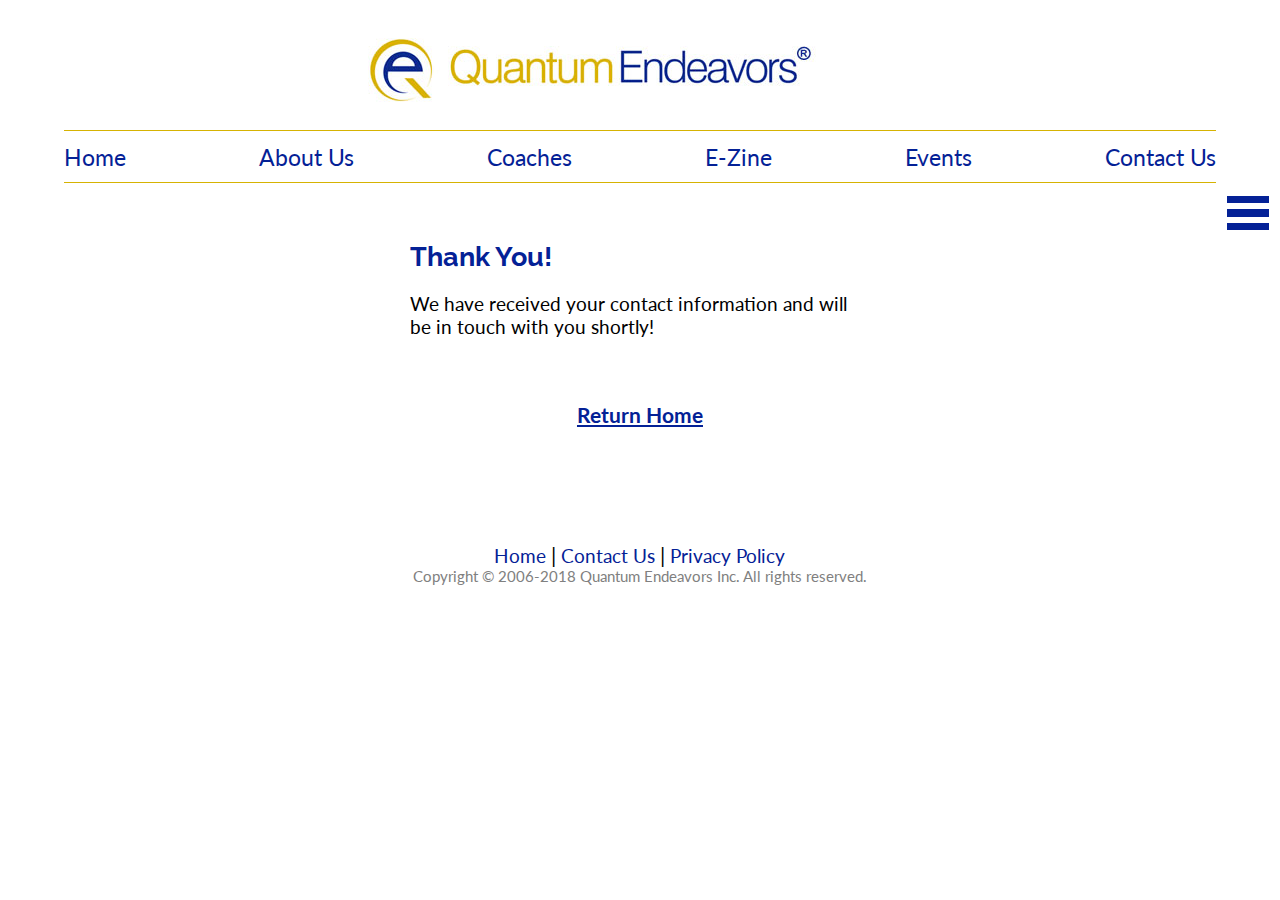
<file: thankyou.html>
<!DOCTYPE html>
<html lang="en">
<head>
	<meta charset="utf-8">
	<meta name="viewport" content="width=device-width, initial-scale=1">
	<title>QE | Thank You!</title>
	<link rel="stylesheet" href="css/styles.css">
	<link rel="icon" href="qe-favicon.ico">
	<!-- No SEO - this page is only meant to be used when submitting a form -->
</head>

<body>
<div id="thankyou-page">
	<div class="logo">
		<a href="index.html"><img src="images/logo.png" alt=""></a>
	</div>


	<nav id="top-nav">
		<a href="index.html">Home</a>
		<a href="about.html">About Us</a>
		<a href="coaches.html">Coaches</a>
		<a href="ezine.html">E-Zine</a>
		<a href="events.html">Events</a>
		<a href="contact.html">Contact Us</a>
	</nav>

	<nav id="side-nav">

		<div id="hamburger" onclick="openNav()">
			<div class="burgerbar"></div>
			<div class="burgerbar"></div>
			<div class="burgerbar"></div>
		</div>

		<div id="side-nav-content" class="sidenav">
			<!-- javacsript:void(0) prevents page from reloading onclick -->
			<a href="javascript:void(0)" class="closebtn" onclick="closeNav()">>></a>

			<a href="about.html">About Us</a>
			<a href="coaches.html">Coaches</a>
			<a href="ezine.html">E-Zine</a>
			<a href="events.html">Events</a>
			<a href="contact.html">Contact Us</a>
			<div class="side-sub-nav">
				<a href="index.html">Home</a>
				<a class="sub-link" href="individuals.html">For Individuals</a>
				<a class="sub-link" href="orgnaizations.html">For Organizations</a>
				<a class="sub-link" href="corporate.html">For Coaches</a>
			</div>
			<a href="privacy.html">Privacy Policy</a>

		</div> <!-- end side-nav id -->
	</nav>



	<section>
		<h1>Thank You!</h1>
		<p>We have received your contact information and will be in touch with you shortly!</p>

		<a href="index.html">Return Home</a>
	</section>

	<footer>
		<a href="index.html">Home</a> | <a href="contact.html">Contact Us</a>
		| <a href="privacy.html">Privacy Policy<a/><br>
		<p>Copyright &copy; 2006-2018 Quantum Endeavors Inc. All rights reserved.</p>
	</footer>

</div> <!-- ends pageWrap -->

<script src="scripts/scripts.js"></script>

</body>
</html>
</file>
<file: css/styles.css>
/* Import fonts from google fonts */
@import url('https://fonts.googleapis.com/css?family=Lato|Raleway');


:root {
	--QE-Blue: #042196;
	--QE-Gold: #D6B302;
	--light-blue: rgb(10, 44, 141, 0.2);
	--med-blue: rgb(10, 44, 141, 0.3);
	--light-gold: rgb(176, 146, 0, 0.5);
}

body {
	margin: auto auto;
	width: 100%;
	padding: 0;
	font-family: "Lato", sans-serif;
}

/* Default hyperlinks styling */
/* unvisited links are blue, visited are gold */
a {color: var(--QE-Blue);}

a:link {color: var(--QE-Blue);}

/* Link default style */
a:visited {color: var(--QE-Gold);}

/*********** Sticky Mobile Navbar *************************************/


/* Page content */
.content {
  padding: 16px;
}


/* a horizontal black line, 3 of which make up hamburger */
.burgerbar {
  width: 2em;
  height: 0.35em;
  background-color: var(--QE-Blue);
  margin: 6px 0;
}

#hamburger {
	display: block;
	position: fixed;
	top: 0;
	right: 0;
	width: 2em;
	padding-top: 1em;
	padding-right: 5%;
}

/****************** Dropdown Nav Menu ***************************************/
/* The side navigation menu */
.sidenav {
  height: 19em;
	max-height: 100%;
  width: 0; /* Width is styled by script */
  position: fixed;
	z-index: 0;
  top: 0; /* Stay at the top */
  right: 0;
  background-color: var(--QE-Blue);
  overflow-x: hidden; /* Disable horizontal scroll */
  padding-top: 3em; /* Place content 60px from the top */
  transition: 0.2s; /* 0.5 second transition effect to slide in the sidenav */
	text-align: center;
}

/* The navigation menu links */
.sidenav a {
  padding: 0.25em 1em;
  text-decoration: none;
  font-size: 1em;
  color: #ffffff;
  display: block;
  transition: 0.2s;
}

.side-sub-nav {
	text-align: left;
	padding-left: 0.5em;
	margin-top: 0em;
	margin-bottom: 0.5em;
}

.side-sub-nav .sub-link {
	font-size: 0.8em;
	margin-left: 1em;
}
/* When you mouse over the navigation links, change their color */
.sidenav a:hover {
  color: #f1f1f1;
}

/* Position and style the close button (top right corner) */
.sidenav .closebtn {
  position: absolute;
  top: 0;
  right: 0.5em;
	font-size: 2em;
	padding: 0;
	margin-top: 0.5em;
}

/*************************************************************************/

article {
	width: 90%;
	margin: auto;
	margin-top: 1em;
	margin-bottom: 2em;
	font-size: 0.9em;
}

.indented {
	padding: 0.5em 0;
	padding-left: 2em;
	background-color: var(--light-blue);
}

p {
	padding: 0;
	margin: 0;
	margin-bottom: 0.75em;
}

/* All headers are set to 1em on mobile viewports. All headings are "Raleway" */
h1, h2, h3, h4 {
	font-size: 1em;
	margin: 0.50em 0;
	font-family: "Raleway", -sans-serif;
}

h1, h2 {
	margin: 0.75em 0;
	font-size: 1.2em;
}

h1 {
	color: var(--QE-Blue);
}

/* h3 and h4 are bold and have thin margins */
h3, h4 {
	font-weight: bold;
	margin: 0.5em 0;
}
h4 { margin-top: 1.5em;}
h3 {
	margin-top: 3em;
	font-size: 1.1em;
}

button {
	font-family: "Lato", sans-serif;
}
button h2, button h4 {
	font-size: 1em;
	margin: 0;
	font-weight: normal;
	font-family: "Lato", sans-serif;
}

aside {
	font-weight: bold;
	color: var(--QE-Blue);
}

article section a {
	font-weight: bold;
	text-decoration: underline;
	margin: 0;
	padding: 0;
}

/* Links in articles are always blue */
article a {
	color: var(--QE-Blue) !important;
}

article section {
	margin: 2em auto;
	clear: both;

}

ul li {
	margin: auto;
	margin-top: 0;
	padding-left: 1em;
}

div {
	display: block;
	width: 100%;
}

details {
	width: 100%;
	background-color: var(--light-blue);
}

details section {
	width: 90%;
	margin: auto;
	padding: 0.5em 0;
}

.expand-content {
	padding: 0.5em 0;
}

table, td, th{
	border-collapse: collapse;
	border: solid var(--med-blue) 1px;
}

table {
	width: 100%;
	margin-bottom: 2em;
}

td, th {
	border-top: none;
	text-align: center;
	padding: 0.25em 0;
}
td {
	border-bottom: none;
	color: #000000;
}


tr:nth-child(even) {
	background-color: var(--light-blue);
}

figure {
	margin: 0;
	padding: 0;
	margin: 1em auto;
	margin-top: 3em;
	width: 100%;
	display: block;
	max-height: 30%;
}

figure img {
	height: 128px;
	max-height: 100%;
	display: inline-block;
	float: left;
	padding-right: 1em;
	margin-bottom: 0.5em;
}

figcaption h3 {
	font-weight: 600;
}

#ann img {
	height: 128px;
	width: auto;
	padding: 0;
}

#ann #qe-group {
	width: 300px;
	max-width: 70%;
	margin-top: -20px;
	height: auto;
}

#ann figcaption{
	clear:both;
	display: block;
	padding-top: 0.5em;
}

#ann figcaption h2 {
	padding: 0;
}

#alice figure figcaption h2 {
	padding: 0;
}

#coaches-page h1 {
	margin-top: 0em;
}
#coaches-page h2 {
	font-size: 1em;
	padding-top: 2em;
}
#coaches-page h3 {
	margin-top: 0.5em;
	font-size: 0.9em;
	font-weight: bold;
}
#coaches-page .expandable {
	clear: both;
}

#coaches-page .expand-content {
	background-color: var(--light-blue);
	width: 100%;
}

#coaches-page .expand-content p {
	padding: 0 2em;
}

#coaches-page .expandbtn {
	font-size: 1.2em;
}


footer {
	margin: 1em auto;
	width: 95%;
	text-align: center;
	font-size: 1em;
	clear: both;
}

footer a {
	text-decoration: none;
	color: black;
	font-size: 0.9em;
}

footer p {
	width: 100%;
	font-size: 0.8em;
	color: grey;
}

footer a:hover {
	color: var(--QE-Blue);
	text-decoration: underline;
}

/******************************************************************************
 * Logo Styling (logo banner on top of the page)
 *****************************************************************************/
/* logo image container */
.logo {
	background-color: #FFFFFF;
	width: 80%;
	margin: 1em 0;
	margin-left: 5%;
}

.logo img {
	display: block;
	width: 463px;
	max-width: 100%;
	height: auto;
	margin: 0 auto;

}


/******************************************************************************
* Splash Styling
*****************************************************************************/
#splash {
	width: 100%;
	-webkit-box-sizing: border-box; /* Safari/Chrome, other WebKit */
	-moz-box-sizing: border-box;    /* Firefox, other Gecko */
	box-sizing: border-box;         /* Opera/IE 8+ */
	height: auto;
	margin: 0 0;
	margin-top: 1em;
	padding: 0.5em 0.5em;
	color: var(--QE-Blue);
}

#splash h1 {
	max-width: 100%;
	font-size: 1.2em;
	text-align: center;
	margin: 0 0;
	padding: 0.2em 0;
}

#splash h2 {
	width: 90%;
	margin: 0 auto;
	font-size: 0.8em;
	text-align: center;
	padding-top: 0.5em;
	padding-bottom: 0.3em;
}



/*****************************************************************************
* Card Panel Styling Begins
****************************************************************************/
#card-panel {
	font-weight: normal;
	display: block;
	margin: 0 auto 0 auto;
	width: 100%;
	padding: 0;
}

#card-panel a {
	text-decoration: none;
	color: grey;
}

#card-panel h2 {
	padding: 1em 0;
	margin: 0;
	width: 100%;
	height: 10%;
	font-size: 1em;
	color: white;
	text-align: center;
	background-color: rgba(13, 13, 13, 0.85); /* last param is opacity */
}
#card-panel ul {
	list-style-type: none;
	margin: 0 auto 0 auto;
	padding: 0;
	width: 100%;
}

/*By defautl, loads entire stock image. Seperate CSS sheets for other sizes. */
#card-panel ul li {

	width: 311px;
	height: 235px;
	max-width: 90%;
	max-height: 90%;
	margin: auto; /* centers list items on the page */
	padding-top: 1em;
	padding-left: 0;


}

#card-panel p {
	background-color: rgba(13, 13, 13, 0.7); /* last param is opacity */
	-webkit-box-sizing: border-box; /* Safari/Chrome, other WebKit */
	-moz-box-sizing: border-box;    /* Firefox, other Gecko */
	box-sizing: border-box;         /* Opera/IE 8+ */
	width: 100%;
	height: 76%;
	color: rgb(226, 224, 224);
	padding: 1em 1em;
	margin: 0;
	text-align: left;
	padding-top: 10%;
	font-size: 0.8em;
}

#content-ind {
	width: 100%;
	height: 100%;
	background-image: url(../images/individual-back.jpg);
	background-clip: content-box;
	background-repeat: no-repeat;
}

#content-org {
	width: 100%;
	height: 100%;
	background-color: rgba(13, 13, 13, 0.8); /* last param is opacity */
	background-image: url(../images/corporation-back.jpg);
	background-clip: content-box;
	background-repeat: no-repeat;
}

#content-coa {
	width: 100%;
	height: 100%;
	background-color: rgba(13, 13, 13, 0.8); /* last param is opacity */
	background-image: url(../images/coaching-back.jpg);
	background-clip: content-box;
	background-repeat: no-repeat;
}

/* Events Page ****************************************************************/

#event-info {
	width: 90%;
	margin: 0 auto;
	font-size: 0.9em;
	margin-top: 2em;
}


/* Contact Us Page ************************************************/
form {
	display: flex;
	justify-content: center;
	flex-direction: column;
	width: 100%;
	margin: auto;

}
form input, textarea. select {
	display: block;
	border-style: solid;
	border-width: 1px;
	width: 100%;
	padding: 0.2em;
	margin-top: 0.5em;
	margin-bottom: 1em;
	border-color: #000000;
	font-family: "Raleyway", sans-serif, arial;
}

.chkbx {
	display: inline;
}

form .inline-chkbx {
	width: 70%;
	display: inline-block;
	margin-left: 3em;
	margin-top: 1em;

}
form p {
	margin: 0;
	padding: 0;
}

/* submit button */
.button {
	border-style: outset;
	margin-top: 1em;
	background-color: var(--QE-Blue);
	color: #ffffff;
	padding-top: 0.5em;
	padding-bottom: 0.5em;
	width: 70%;
	margin: auto;
	font-family: "Lato", sans-serif;
}

/* Individuals, Organization, and Coaches card pages ************************/
/* Styles button clicked to expand expand-content text */

/* expandable text hidden by default */

/* section element containing expand button and children */
.expandable {
	margin: 0.5em auto;
}

/* text content within expandable element */
.expand-content {
	width: 90%;
	margin: auto;
	display: none;
}

/* button that expands child content */
.expandbtn {
	background-color: var(--med-blue);
  	color: #000000;
  	cursor: pointer;
  	width: 100%;
  	border: none;
  	text-align: left;
 	outline: none;
 	font-size:  1em;
	padding: 0.4em;
  	transition: 0.3s;
}

.active, .expandbtn:hover {
  background-color: var(--light-gold);
}

#thankyou-page section {
	text-align: center;
	margin: 10% auto;
	width: 70%;
}

#thankyou-page section a {
	font-size: 1.1em;
	margin-top: 3em;
	font-weight: bold;
}

#individuals-page .active {
	background-color: var(--light-gold);
}
.tablet {display: none;}
/* WBE certification logo not displayed on mobile */
#wbe-logo {display: none;}
#top-nav {display: none;}

/* Special styling for devices smaller than modern phones */
@media only screen and (max-width: 380px) {body {font-size: 0.8em;}}

/* Medium breakpoint (landscape mobiles) */
@media only screen and (min-width: 580px) {
	nav {
		font-size: 1.1em;
		width: 80%;
	}
}

/* Tablet breakpoint */
@media only screen and (min-width: 850px) {
	body {
		width: 90%;
		font-size: 1.2em;
	}

	h1 {
		font-size: 1.4em;
	}

	 #top-nav {
		width: 100%;
		padding: 0.5em 0;
		font-size: 1.2em;
		margin: 1em auto;
		display: flex;
		flex-direction: row;
		justify-content: space-between;
		border: solid var(--QE-Gold) thin;
		border-right: none;
		border-left: none;
	}


	/* navbar hyperlinks are always blue */
	#top-nav a {
		text-decoration: none;
		color: var(--QE-Blue) !important;
		font-size: 1em;
	}

	#hamburger {
		top: 8em;
		right: 0;
		padding-right: 0.5em;
	}
	.sidenav {
		top: 9em;
		right: 0.5em;
	}

	.sidenav .closebtn {
		margin-top: 0;
	}

	.logo img {
		width: 463px;
		height: 69px;
		max-width: 90%;
		height: auto;
		max-height: 10%;
		margin: 0 auto;
		padding-top: 1em;
		padding-left: 1em;
	}

	footer {
		font-size: 1.1em;
	}

	/* Articles width is reduced, and font-size is increased */
	article {
		width: 100%;
		font-size: 1em;
	}


	/******************************************************************************
	* Splash Styling
	*****************************************************************************/
	#splash {
		font-size: 1.3em;
		margin-top: 2em;
		margin-bottom: 2em;
	}
	/*****************************************************************************
	* Conent Panel DESKTOP Styling Begins
	****************************************************************************/
	#card-panel {
		width: 100%;
		margin: auto;
		margin-bottom: 3em;
		font-size: 0.8em;
	}

	#card-panel ul {
		width: 100%;
		margin: 0 auto;
		text-align: center;
	}

	#card-panel ul li {
		display: inline-block;
		width: 312px;
		max-width: 30%;
		vertical-align: top;
		margin: 0 1%;
	}

	/* card paragraph element hidden until card is hovered */
	#card-panel p {
		display: none;
		height: 77%;
	}

	#card-panel a:hover p { display: block; 	}

	/* Events Page ****************************************************************/
	#event-info {
		text-align: center;
	}

	.wbe {
		display: flex;
		align-items: center;
	}
	.wbe p {
		margin: 0;
	}

	/* wbe logo is displayed at the bottom of the page */
	#wbe-logo {
		display: inline;
		height: 4em;
		width: auto;
		float: left;
		margin-left: 2em;
	}

	/* Contact Us Page ***********************************************************/
	/* Reduces width of contact page content */
	#contact-page article {
		width: 60%;
	}

	form {
		margin: auto;
		justify-content: left;
	}

	form .button {
		width: 50%;
	}

	/* E-Zine page ****************************************************************/
	#ezine-page article {
		width: 60%;
	}

	/* Coaches Page **************************************************************/

	#coaches-page button {
		font-size: 1.2em;
	}
	#coaches-page h1 {
		display: inline-block;
		float: left;
	}

	#coaches-page h2 {
		padding-top: 1em;
	}

	#ann img {
		margin-top: 50px;
	}
	#ann #qe-group {
		width: 500px;
		max-width: 70%;
		margin: auto;
		margin-top: -30px;
		margin-left: 20px;
		height: auto;
	}

	#ann figcaption {
		clear:both;
		display: block;
		padding-top: 0;
	}

	#ann {
		margin-top: 80px;
	}

	#alice figure figcaption {
		font-size: 1em;
	}

	#thankyou-page section {
		text-align: left;
		margin-top: 5%;
		width: 40%;
	}

	#thankyou-page section a {
		display: block;
		text-align: center;
	}


}

@media only screen and (min-width: 1300px) {

	body {
		width: 75%;
	}
	nav {
		width: 100%;
	}

	nav a {
		font-size: 1.2em;
	}

}
</file>
